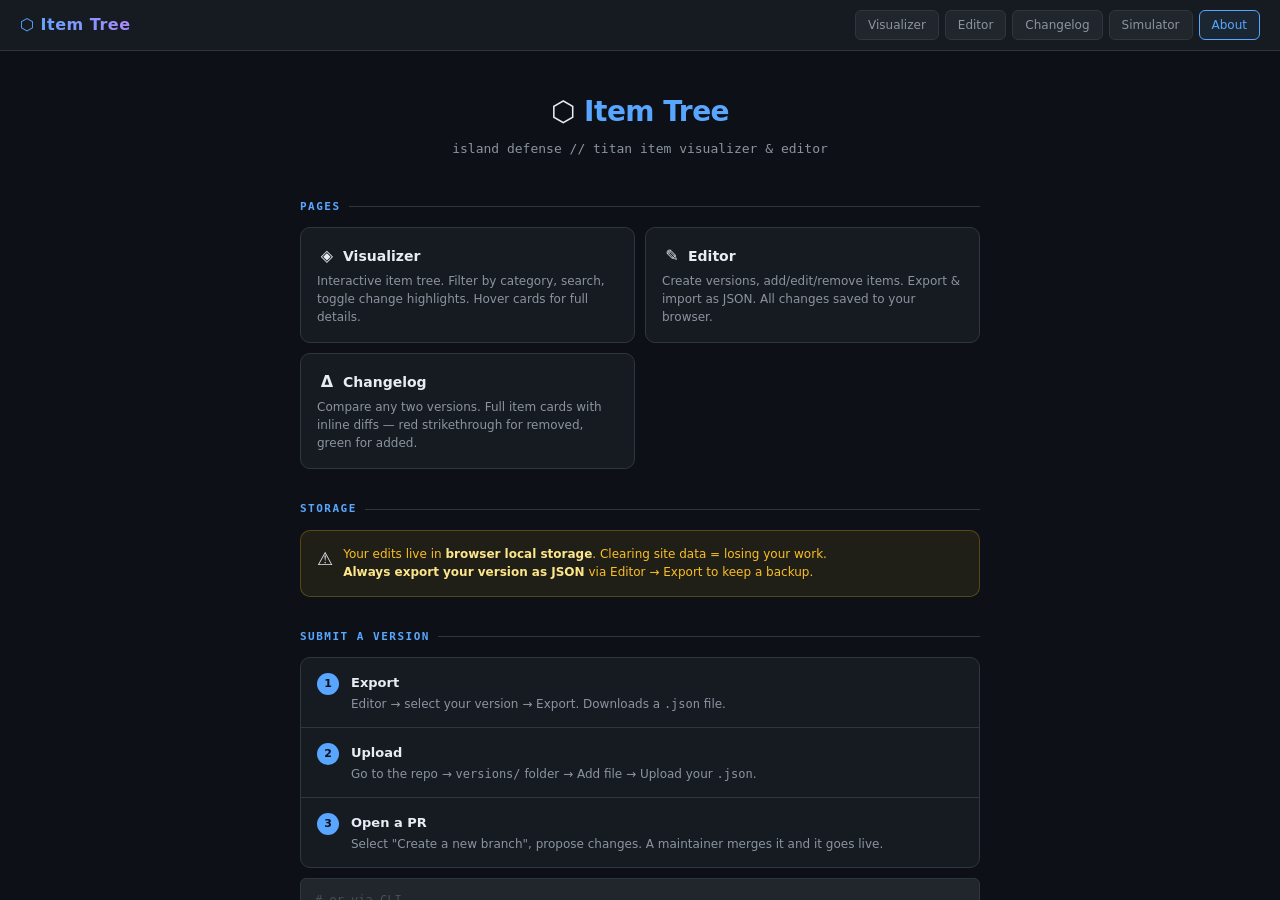
<file: about.html>
<!DOCTYPE html>
<html lang="en">
<head>
  <meta charset="UTF-8">
  <meta name="viewport" content="width=device-width, initial-scale=1.0">
  <title>Item Tree — About</title>
  <link rel="stylesheet" href="css/styles.css">
  <style>
    .about-wrap {
      flex: 1;
      overflow-y: auto;
      padding: 40px 20px 60px;
      display: flex;
      justify-content: center;
    }
    .about {
      max-width: 680px;
      width: 100%;
    }
    .about-hero {
      text-align: center;
      margin-bottom: 40px;
    }
    .about-hero h1 {
      font-size: 28px;
      font-weight: 800;
      letter-spacing: -0.5px;
      margin-bottom: 6px;
    }
    .about-hero h1 span { color: var(--accent); }
    .about-hero p {
      color: var(--text-muted);
      font-size: 13px;
      font-family: 'Consolas', 'SF Mono', monospace;
    }

    .about-section {
      margin-bottom: 32px;
    }
    .about-section-title {
      font-size: 11px;
      font-weight: 700;
      text-transform: uppercase;
      letter-spacing: 1.5px;
      color: var(--accent);
      margin-bottom: 12px;
      font-family: 'Consolas', 'SF Mono', monospace;
      display: flex;
      align-items: center;
      gap: 8px;
    }
    .about-section-title::after {
      content: '';
      flex: 1;
      height: 1px;
      background: var(--border);
    }

    .about-grid {
      display: grid;
      grid-template-columns: 1fr 1fr;
      gap: 10px;
    }
    @media (max-width: 560px) { .about-grid { grid-template-columns: 1fr; } }

    .about-card {
      background: var(--surface);
      border: 1px solid var(--border);
      border-radius: var(--radius);
      padding: 16px;
      transition: border-color 0.15s;
    }
    .about-card:hover { border-color: var(--accent); }
    .about-card-title {
      font-size: 14px;
      font-weight: 700;
      margin-bottom: 4px;
      display: flex;
      align-items: center;
      gap: 6px;
    }
    .about-card-title .icon {
      font-size: 16px;
      width: 20px;
      text-align: center;
    }
    .about-card p {
      color: var(--text-muted);
      font-size: 12px;
      line-height: 1.5;
    }

    .about-card-wide {
      grid-column: 1 / -1;
    }

    .about-warn {
      background: rgba(251, 191, 36, 0.08);
      border: 1px solid rgba(251, 191, 36, 0.25);
      border-radius: var(--radius);
      padding: 14px 16px;
      display: flex;
      gap: 10px;
      align-items: flex-start;
    }
    .about-warn .icon { font-size: 18px; flex-shrink: 0; }
    .about-warn p { font-size: 12px; color: #fbbf24; line-height: 1.55; }
    .about-warn b { color: #fde68a; }

    .about-steps {
      background: var(--surface);
      border: 1px solid var(--border);
      border-radius: var(--radius);
      overflow: hidden;
    }
    .about-step {
      padding: 14px 16px;
      display: flex;
      gap: 12px;
      align-items: flex-start;
      border-bottom: 1px solid var(--border);
    }
    .about-step:last-child { border-bottom: none; }
    .step-num {
      background: var(--accent);
      color: #0d1117;
      font-size: 11px;
      font-weight: 800;
      width: 22px;
      height: 22px;
      border-radius: 50%;
      display: flex;
      align-items: center;
      justify-content: center;
      flex-shrink: 0;
      margin-top: 1px;
    }
    .step-body { flex: 1; }
    .step-body b { font-size: 13px; }
    .step-body p { color: var(--text-muted); font-size: 12px; margin-top: 2px; }

    .about-code {
      background: var(--surface2);
      border: 1px solid var(--border);
      border-radius: var(--radius-sm);
      padding: 12px 14px;
      font-family: 'Consolas', 'SF Mono', monospace;
      font-size: 12px;
      color: var(--text-muted);
      margin-top: 10px;
      overflow-x: auto;
      white-space: pre;
      line-height: 1.6;
    }
    .about-code .cmd { color: var(--accent); }
    .about-code .cmt { color: #484f58; }

    .about-footer {
      text-align: center;
      color: var(--text-muted);
      font-size: 11px;
      font-family: 'Consolas', 'SF Mono', monospace;
      margin-top: 40px;
      padding-top: 20px;
      border-top: 1px solid var(--border);
    }
    .about-footer a { color: var(--accent); text-decoration: none; }
    .about-footer a:hover { text-decoration: underline; }
  </style>
</head>
<body>
<div class="app">

  <header class="topbar">
    <span class="topbar-title">⬡ Item Tree</span>
    <div class="topbar-spacer"></div>
    <nav class="topbar-nav">
      <a class="nav-btn" href="index.html">Visualizer</a>
      <a class="nav-btn" href="editor.html">Editor</a>
      <a class="nav-btn" href="changelog.html">Changelog</a>
      <a class="nav-btn" href="simulator.html">Simulator</a>
      <a class="nav-btn active" href="about.html">About</a>
    </nav>
  </header>

  <div class="about-wrap">
    <div class="about">

      <div class="about-hero">
        <h1>⬡ <span>Item Tree</span></h1>
        <p>island defense // titan item visualizer & editor</p>
      </div>

      <!-- PAGES -->
      <div class="about-section">
        <div class="about-section-title">Pages</div>
        <div class="about-grid">
          <a href="index.html" class="about-card" style="text-decoration:none;color:inherit">
            <div class="about-card-title"><span class="icon">◈</span> Visualizer</div>
            <p>Interactive item tree. Filter by category, search, toggle change highlights. Hover cards for full details.</p>
          </a>
          <a href="editor.html" class="about-card" style="text-decoration:none;color:inherit">
            <div class="about-card-title"><span class="icon">✎</span> Editor</div>
            <p>Create versions, add/edit/remove items. Export & import as JSON. All changes saved to your browser.</p>
          </a>
          <a href="changelog.html" class="about-card" style="text-decoration:none;color:inherit">
            <div class="about-card-title"><span class="icon">Δ</span> Changelog</div>
            <p>Compare any two versions. Full item cards with inline diffs — red strikethrough for removed, green for added.</p>
          </a>
        </div>
      </div>

      <!-- WARNING -->
      <div class="about-section">
        <div class="about-section-title">Storage</div>
        <div class="about-warn">
          <span class="icon">⚠</span>
          <p>Your edits live in <b>browser local storage</b>. Clearing site data = losing your work.<br>
          <b>Always export your version as JSON</b> via Editor → Export to keep a backup.</p>
        </div>
      </div>

      <!-- SUBMIT -->
      <div class="about-section">
        <div class="about-section-title">Submit a version</div>
        <div class="about-steps">
          <div class="about-step">
            <span class="step-num">1</span>
            <div class="step-body">
              <b>Export</b>
              <p>Editor → select your version → Export. Downloads a <code>.json</code> file.</p>
            </div>
          </div>
          <div class="about-step">
            <span class="step-num">2</span>
            <div class="step-body">
              <b>Upload</b>
              <p>Go to the repo → <code>versions/</code> folder → Add file → Upload your <code>.json</code>.</p>
            </div>
          </div>
          <div class="about-step">
            <span class="step-num">3</span>
            <div class="step-body">
              <b>Open a PR</b>
              <p>Select "Create a new branch", propose changes. A maintainer merges it and it goes live.</p>
            </div>
          </div>
        </div>
        <div class="about-code"><span class="cmt"># or via CLI</span>
<span class="cmd">git clone</span> https://github.com/islandape95/id-titan-items.git
<span class="cmd">cp</span> my-export.json versions/
<span class="cmd">git add</span> versions/my-export.json
<span class="cmd">git commit</span> -m "Add version: my-version-name"
<span class="cmd">git push</span> origin my-branch
<span class="cmt"># then open a Pull Request on GitHub</span></div>
      </div>

      <!-- VERSIONS -->
      <div class="about-section">
        <div class="about-section-title">How versions work</div>
        <div class="about-grid">
          <div class="about-card">
            <div class="about-card-title"><span class="icon">◆</span> Base (4.4.3)</div>
            <p>Read-only snapshot of the current live patch. Source of truth. Cannot be edited.</p>
          </div>
          <div class="about-card">
            <div class="about-card-title"><span class="icon">◇</span> User versions</div>
            <p>Fork from Base or another version. Full edit access. Stored in your browser until exported.</p>
          </div>
        </div>
      </div>

      <div class="about-footer">
        Created by <b>yokola95</b><br><br>
        <a href="https://github.com/islandape95/id-titan-items">github.com/islandape95/id-titan-items</a>
      </div>

    </div>
  </div>

</div>
</body>
</html>
</file>
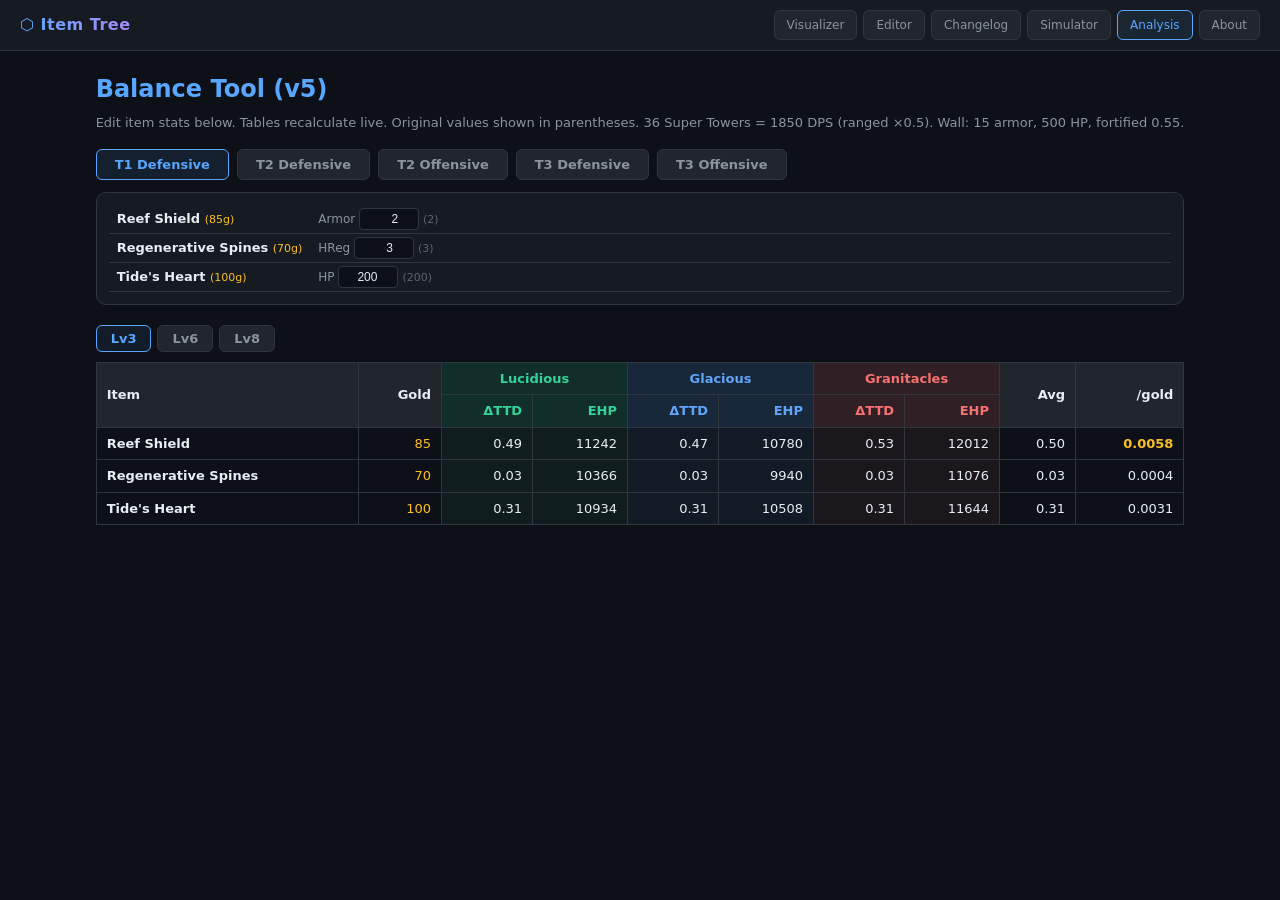
<file: analysis.html>
<!DOCTYPE html>
<html lang="en">
<head>
<meta charset="UTF-8">
<meta name="viewport" content="width=device-width,initial-scale=1.0">
<title>Balance Tool — Decent V5</title>
<link rel="stylesheet" href="css/styles.css">
<style>
/* Override base .app layout — this page uses normal document flow */
.app { height: auto !important; overflow: visible !important; }
html, body { overflow: auto !important; height: auto !important; }

/* Main content wrapper */
.aw {
  padding: 20px 28px 60px;
  max-width: 1600px;
  margin: 0 auto;
}
.aw h1 { font-size: 24px; color: var(--accent); margin: 0 0 6px; }
.aw .sub { font-size: 13px; color: var(--text-muted); margin: 0 0 16px; }

/* ─── Category tabs ─── */
.cat-tabs { display: flex; gap: 8px; margin: 16px 0 12px; flex-wrap: wrap; }
.cat-tabs button {
  padding: 7px 18px; border-radius: var(--radius-sm); border: 1px solid var(--border);
  background: var(--surface2); color: var(--text-muted); cursor: pointer;
  font-size: 13px; font-weight: 600; font-family: inherit;
}
.cat-tabs button:hover { border-color: var(--accent); color: var(--text); }
.cat-tabs button.active { border-color: var(--accent); color: var(--accent); background: rgba(88,166,255,.1); }

/* ─── Item editor panel (horizontal scroll) ─── */
#itemEditor {
  margin-bottom: 20px;
}
.item-strip {
  border: 1px solid var(--border);
  border-radius: var(--radius);
  background: var(--surface);
  padding: 12px;
  margin-bottom: 20px;
}
.item-strip table {
  width: 100%;
  border-collapse: collapse;
  font-size: 13px;
}
.item-strip table td {
  padding: 3px 8px;
  border-bottom: 1px solid var(--border);
  vertical-align: middle;
}
.item-strip table td:first-child {
  font-weight: 700;
  color: var(--text);
  width: 200px;
  white-space: nowrap;
}
.item-strip table input {
  width: 60px;
  background: var(--bg);
  border: 1px solid var(--border);
  color: var(--text);
  padding: 3px 5px;
  border-radius: 4px;
  font-size: 12px;
  text-align: right;
}
.item-strip table input:focus { border-color: var(--accent); outline: none; }
.item-strip table input.changed { border-color: #fbbf24; background: rgba(251,191,36,.08); }
.item-strip .orig { color: var(--text-muted); font-size: 11px; opacity: 0.6; margin-left: 4px; }

/* ─── Sub-rows for active/buff details ─── */
.res-tbl tr.sub-row td { font-size: 12px; color: var(--text-muted); border-top: none; padding-top: 2px; }
.res-tbl tr.sub-row td:first-child { padding-left: 22px; font-weight: 400; }
.res-tbl tr.sub-row:hover td { background: rgba(88,166,255,.03); }

/* ─── Level tabs ─── */
.lv-tabs { display: flex; gap: 6px; margin: 12px 0 8px; }
.lv-tabs button {
  padding: 5px 14px; border-radius: var(--radius-sm); border: 1px solid var(--border);
  background: var(--surface2); color: var(--text-muted); cursor: pointer;
  font-size: 13px; font-weight: 600; font-family: inherit;
}
.lv-tabs button:hover { border-color: var(--accent); color: var(--text); }
.lv-tabs button.active { border-color: var(--accent); color: var(--accent); background: rgba(88,166,255,.08); }
.lv-panel { display: none; }
.lv-panel.active { display: block; }

/* ─── Results table ─── */
.res-wrap { overflow-x: auto; margin: 10px 0 20px; }
.res-tbl { border-collapse: collapse; font-size: 13px; width: 100%; }
.res-tbl th, .res-tbl td {
  padding: 6px 10px; border: 1px solid var(--border); text-align: right; white-space: nowrap;
}
.res-tbl th {
  background: var(--surface2); font-size: 13px; font-weight: 600; cursor: help;
}
.res-tbl td:first-child { text-align: left; font-weight: 600; color: var(--text); }
.res-tbl tr:hover td { background: rgba(88,166,255,.05); }
.res-tbl .best-cell { color: #fbbf24; font-weight: 700; }
.res-tbl .dim { color: var(--text-muted); opacity: 0.5; }
.res-tbl .gold { color: #fbbf24; }

/* Titan column colors */
.res-tbl .col-luci { background: rgba(52,211,153,.06); }
.res-tbl .col-glac { background: rgba(96,165,250,.06); }
.res-tbl .col-gran { background: rgba(248,113,113,.06); }
.res-tbl th.col-luci { background: rgba(52,211,153,.15); color: #34d399; }
.res-tbl th.col-glac { background: rgba(96,165,250,.15); color: #60a5fa; }
.res-tbl th.col-gran { background: rgba(248,113,113,.15); color: #f87171; }
</style>
</head>
<body>
<div class="app">
<header class="topbar">
  <span class="topbar-title">⬡ Item Tree</span>
  <div class="topbar-spacer"></div>
  <nav class="topbar-nav">
    <a class="nav-btn" href="index.html">Visualizer</a>
    <a class="nav-btn" href="editor.html">Editor</a>
    <a class="nav-btn" href="changelog.html">Changelog</a>
    <a class="nav-btn" href="simulator.html">Simulator</a>
    <a class="nav-btn active" href="analysis.html">Analysis</a>
    <a class="nav-btn" href="about.html">About</a>
  </nav>
</header>

<div class="aw">
  <h1>Balance Tool (v5)</h1>
  <p class="sub">Edit item stats below. Tables recalculate live. Original values shown in parentheses. 36 Super Towers = 1850 DPS (ranged &times;0.5). Wall: 15 armor, 500 HP, fortified 0.55.</p>

  <div class="cat-tabs" id="catTabs">
    <button class="active" onclick="showCat('t1d')">T1 Defensive</button>
    <button onclick="showCat('t2d')">T2 Defensive</button>
    <button onclick="showCat('t2o')">T2 Offensive</button>
    <button onclick="showCat('t3d')">T3 Defensive</button>
    <button onclick="showCat('t3o')">T3 Offensive</button>
  </div>

  <!-- Two separate DOM sections: cards never re-render on field change -->
  <div id="itemEditor"></div>
  <div id="resultTables"></div>
</div>
</div>

<script src="js/items-data.js"></script>
<script src="js/decent-v5-data.js"></script>
<script>
"use strict";

// ══════════════════════════════════════════════
//  Titan Constants
// ══════════════════════════════════════════════

const TITANS = {
  Luci: {name:'Lucidious', BAT:0.810, bs:18, sp:7.5, ba:1, ap:2.0, bi:16, ip:6.0, bh:2000, bm:450, br:8.0, color:'luci'},
  Glac: {name:'Glacious',  BAT:0.961, bs:18, sp:7.0, ba:1, ap:2.0, bi:17, ip:9.0, bh:1900, bm:450, br:7.0, color:'glac'},
  Gran: {name:'Granitacles',BAT:1.150, bs:20, sp:9.0, ba:1, ap:2.0, bi:15, ip:6.0, bh:2000, bm:450, br:8.0, color:'gran'},
};
const TW = 1850, HF = 0.5, WA = 15, WH = 500, FT = 0.55;
const LVS = [3, 6, 8];
const TKS = ['Luci', 'Glac', 'Gran'];

// ══════════════════════════════════════════════
//  Precomputed stats
// ══════════════════════════════════════════════

function ca(lv) { let a = 6; for (let l = 3; l <= lv; l++) a += l % 2 === 1 ? 1 : 2; return a; }
function am(a) { return 1 / (1 + 0.06 * a); }
function st(tk, lv) {
  const t = TITANS[tk], g = lv - 1, s = t.bs + t.sp * g, a = t.ba + t.ap * g, i = t.bi + t.ip * g;
  return {
    hp: t.bh + s * 50, mana: t.bm + i * 20, armor: ca(lv), hpr: t.br + s * 0.1,
    aps: (1 + 0.008 * a) / t.BAT, bd: 130 + (lv - 2) * 10, bas: 0.008 * a, BAT: t.BAT, str: s
  };
}
const S = {};
TKS.forEach(tk => { S[tk] = {}; LVS.forEach(lv => { S[tk][lv] = st(tk, lv); }); });

// ══════════════════════════════════════════════
//  Core formulas
// ══════════════════════════════════════════════

function edps(arm, tfa, tfp) { return TW * HF * am(arm) * (1 - (tfa || 0) / 100) * (1 - (tfp || 0) / 100); }
function ttd(hp, ed, reg) { const n = ed - reg; return n > 0 ? hp / n : Infinity; }
function ehpCalc(hp, arm, tfa, tfp) { const m = HF * am(arm) * (1 - (tfa || 0) / 100) * (1 - (tfp || 0) / 100); return m > 0 ? hp / m : Infinity; }
function bwall(tk, lv) { const s = S[tk][lv]; return s.bd * FT * am(WA) * s.aps; }
function fmt(v, d) { if (!isFinite(v)) return '\u221e'; return d !== undefined ? v.toFixed(d) : Math.round(v * 10) / 10 + ''; }

// ══════════════════════════════════════════════
//  V5 Items (inline JSON)
// ══════════════════════════════════════════════

const V5_ITEMS = [{"id": "beast-scroll", "name": "Beast Scroll", "tier": "consumable", "cost": 30, "category": "offensive", "stats": [], "use": "Increases attack damage of allied units within range 500 by 10% for 10 seconds.", "active": null, "passives": [], "requires": [], "totalCost": 30}, {"id": "potion-of-recovery", "name": "Potion of Recovery", "tier": "consumable", "cost": 25, "category": "defensive", "stats": [], "use": "Replenishes 1000 hit points and 750 mana over 7.5 seconds. Only works out of combat.", "active": null, "passives": [], "requires": [], "totalCost": 25}, {"id": "wand-of-wind", "name": "Wand of the Wind", "tier": "consumable", "cost": 50, "category": "utility", "stats": [], "use": "Cyclone a non-allied unit within range 500 for 5 seconds. For the duration, unit cannot be interacted with.", "active": null, "passives": [], "requires": [], "totalCost": 50}, {"id": "watcher-eye", "name": "Watcher Eye", "tier": "consumable", "cost": 30, "category": "utility", "stats": [], "use": "Mark a non-allied target within range 800. You have vision of the marked target. Can be dispelled.", "active": null, "passives": [], "requires": [], "totalCost": 30}, {"id": "floating-eye", "name": "Floating Eye", "tier": "consumable", "cost": 15, "category": "utility", "stats": [], "use": "Spawn a fragile invisible flying entity that provides vision for 240 seconds. The entity can move, but is very slow.", "active": null, "passives": [], "requires": [{"id": "watcher-eye", "count": 2}], "totalCost": 75, "comment": null}, {"id": "healing-ward", "name": "Healing Ward", "tier": "consumable", "cost": 35, "category": "defensive", "stats": [], "use": "Drop a healing ward up to range 500, healing all allied units within same range for next 30 seconds.", "active": null, "passives": [], "requires": [], "totalCost": 35}, {"id": "wand-of-neutralization", "name": "Wand of Neutralization", "tier": "consumable", "cost": 100, "category": "utility", "stats": [], "use": "Sends out a chain of dispelling magic that neutralizes the target unit and up to 5 additional nearby targets, killing summoned units. Bounces focus on units on the same side as the primary target.", "active": null, "passives": [], "requires": [], "totalCost": 100}, {"id": "staff-of-teleportation", "name": "Staff of Teleportation", "tier": "consumable", "cost": 50, "category": "utility", "stats": [], "use": "Teleports you to the allied target structure after 3 seconds of channeling.", "active": null, "passives": [], "requires": [], "totalCost": 50}, {"id": "manual-of-health", "name": "Manual of Health", "tier": "consumable", "cost": 150, "category": "defensive", "stats": ["+100 Hit Points"], "use": null, "active": null, "passives": [], "requires": [], "totalCost": 150}, {"id": "manual-of-power", "name": "Manual of Power", "tier": "consumable", "cost": 200, "category": "offensive", "stats": ["+15 Damage"], "use": null, "active": null, "passives": [], "requires": [], "totalCost": 200}, {"id": "manual-of-retraining", "name": "Manual of Retraining", "tier": "consumable", "cost": 50, "category": "utility", "stats": [], "use": "Unlearns all hero abilities and returns the skill points.", "active": null, "passives": [], "requires": [], "totalCost": 50}, {"id": "pearl-of-vision", "name": "Pearl of Vision", "tier": "t1", "cost": 90, "category": "utility", "stats": [], "active": {"name": "Reveal", "cooldown": "25s", "description": "Reveal a circular area on the map with radius 2250, granting true sight for 8 seconds."}, "passives": [], "requires": [], "totalCost": 90, "use": null, "comment": "Added true sight but reduced duration"}, {"id": "chimera-pendant", "name": "Chimera Pendant", "tier": "t1", "cost": 50, "category": "utility", "stats": [], "active": {"name": "Summon Chimera Scout", "cooldown": null, "description": "Summon a chimera scout. Lasts 40 seconds."}, "passives": [], "requires": [], "totalCost": 50, "comment": "Item without an identity and breaks the \"rules\" of items. Only use case is grabbing \"stolen items\" in seeds and should be kept simply for that.", "use": null}, {"id": "webbed-feet", "name": "Webbed Feet", "tier": "t1", "cost": 100, "category": "utility", "stats": ["+60 Movement Speed"], "active": null, "passives": [], "requires": [], "totalCost": 100}, {"id": "shadow-shard", "name": "Shadow Shard", "tier": "t1", "cost": 85, "category": "utility", "stats": [], "active": {"name": "Invisibility", "cooldown": "25s", "description": "Invisibility for 3 seconds. For the duration, move through units and damage is reduced by 50% for slightly longer."}, "passives": [], "requires": [], "totalCost": 85}, {"id": "reef-shield", "name": "Reef Shield", "tier": "t1", "cost": 85, "category": "defensive", "stats": ["+2 Armor"], "active": null, "passives": [], "requires": [], "totalCost": 85}, {"id": "regenerative-spines", "name": "Regenerative Spines", "tier": "t1", "cost": 70, "category": "defensive", "stats": ["+3 HP Regeneration"], "active": null, "passives": [], "requires": [], "totalCost": 70}, {"id": "tides-heart", "name": "Tide's Heart", "tier": "t1", "cost": 100, "category": "defensive", "stats": ["+200 Hit Points"], "active": null, "passives": [], "requires": [], "totalCost": 100, "use": null, "comment": null}, {"id": "magic-coral", "name": "Magic Coral", "tier": "t1", "cost": 100, "category": "utility", "stats": ["+200 Mana Points"], "active": null, "passives": [], "requires": [], "totalCost": 100, "use": null, "comment": "Removing mana regen to make tier 2 feel more unique (and easier to follow item rules). Buffing mana to make up for it."}, {"id": "surge-trident", "name": "Surge Trident", "tier": "t1", "cost": 85, "category": "offensive", "stats": ["+10 Attack Damage"], "active": null, "passives": [], "requires": [], "totalCost": 85}, {"id": "rune-fragment", "name": "Rune Fragment", "tier": "t1", "cost": 70, "category": "offensive", "stats": [], "active": null, "passives": [{"name": "Runic Mark", "description": "Basic attacks apply a runic mark on the target for 2.5 seconds, causing them to deal 10 bonus magic damage on-hit consuming the mark."}], "requires": [], "totalCost": 70}, {"id": "gem-of-haste", "name": "Gem of Haste", "tier": "t1", "cost": 85, "category": "offensive", "stats": ["+10% Attack Speed"], "active": null, "passives": [], "requires": [], "totalCost": 85}, {"id": "reef-armor", "name": "Reef Armor", "tier": "t2", "cost": 65, "category": "defensive", "stats": ["+4 Armor", "+200 Hit Points"], "active": null, "passives": [{"name": "Tidal Fortitude", "description": "+1 armor\nReduce incoming damage by 1%."}], "requires": [{"id": "reef-shield", "count": 2}, {"id": "tides-heart", "count": 1}], "totalCost": 335, "use": null, "comment": null}, {"id": "super-regenerative-spines", "name": "Super Regenerative Spines", "tier": "t2", "cost": 40, "category": "defensive", "stats": ["+12 HP Regeneration/s"], "active": null, "passives": [{"name": "Crisis Regen", "description": "When below 50% health, regeneration granted by this item is doubled."}], "requires": [{"id": "regenerative-spines", "count": 3}], "totalCost": 250, "use": null, "comment": null}, {"id": "heart-of-the-sea", "name": "Heart of the Sea", "tier": "t2", "cost": 70, "category": "both", "stats": ["+250 Mana Points", "+4 Mana Regen/s", "+250 Hit Points", "+4 HP Regen/s"], "active": null, "passives": [{"name": "Tidal Aura", "description": "Allied units within range 800 regenerate 5 mana and 5 hit points per second."}], "requires": [{"id": "magic-coral", "count": 1}, {"id": "regenerative-spines", "count": 1}, {"id": "tides-heart", "count": 1}], "totalCost": 340}, {"id": "stormrider-cloak", "name": "Stormrider Cloak", "tier": "t2", "cost": 75, "category": "utility", "stats": ["+10% Attack Speed", "+60 Movement Speed"], "active": {"name": "Shadow Walk", "cooldown": "120s", "description": "Turn the holder invisible and grant 20% movement speed for (15 + hero level) seconds over 0.5 seconds. For the duration the holder can move through units."}, "passives": [{"name": "Nightsight", "description": "The holder's vision is not reduced during night time."}], "requires": [{"id": "gem-of-haste", "count": 1}, {"id": "shadow-shard", "count": 1}, {"id": "webbed-feet", "count": 1}], "totalCost": 345, "use": null, "comment": null}, {"id": "casque-of-valor", "name": "Casque of Valor", "tier": "t2", "cost": 80, "category": "defensive", "stats": ["+200 Hit Points", "+2 Armor"], "active": {"name": "Bond", "cooldown": "60", "description": "Select an allied unit. For the next 7.5 seconds, 15% of the damage both units take is shared as pure damage, and both gain 2 bonus armor."}, "passives": [], "requires": [{"id": "reef-shield", "count": 1}, {"id": "regenerative-spines", "count": 1}, {"id": "tides-heart", "count": 1}], "totalCost": 335, "use": null, "comment": null}, {"id": "caster-scroll", "name": "Caster Scroll", "tier": "t2", "cost": 50, "category": "both", "stats": ["400 Mana Points", "6 Mana Regeneration / second"], "active": null, "passives": [{"name": "Swift Casting", "description": "All spells receive 10% Cooldown Reduction"}], "requires": [{"id": "magic-coral", "count": 1}, {"id": "magic-coral", "count": 1}], "totalCost": 250, "comment": "Removing Chimaera Pendant for build path and replacing it with another HP component.", "use": null}, {"id": "enchantress-fluid", "name": "Enchantress' Fluid", "tier": "t2", "cost": 150, "category": "utility", "stats": ["400 Hit Points"], "active": {"name": "Abysmal Drink", "cooldown": "60s", "description": "Replenishes 300 hit points over 2.5 seconds."}, "passives": [], "requires": [{"id": "potion-of-recovery", "count": 1}, {"id": "tides-heart", "count": 2}], "totalCost": 375, "use": null, "comment": null}, {"id": "ethereal-mirror", "name": "Ethereal Mirror", "tier": "t2", "cost": 215, "category": "utility", "stats": ["+300 Mana Points"], "active": {"name": "Ethernity", "cooldown": "90s", "description": "Turns units and structures within the target area ethereal for 5 seconds. Structures briefly lose collision after cast, but this ends if attacked. Nearby towers increase the delay. While ethereal, units take 15% increased magic damage."}, "passives": [{"name": "Nightsight", "description": "The holder's vision is not reduced during night time."}], "requires": [{"id": "shadow-shard", "count": 1}, {"id": "magic-coral", "count": 1}], "totalCost": 400, "use": null, "comment": "Removed from build paths: considered like Tidal Guardian's Grace"}, {"id": "blasting-wand", "name": "Blasting Wand", "tier": "t2", "cost": 120, "category": "offensive", "stats": ["+250 Mana Points"], "active": {"name": "Energy Blast", "cooldown": "120s", "description": "Sends lightning to a non-allied unit within range 650, dealing 195 magic damage to the target and nearby units within range 250. Titan hunters take additional damage equal to 15% of their max health. Builder units take 50% reduced damage. Killing a target refunds 40% of the cooldown."}, "passives": [], "requires": [{"id": "magic-coral", "count": 1}, {"id": "rune-fragment", "count": 1}], "totalCost": 290}, {"id": "magic-armor", "name": "Magic Armor", "tier": "t2", "cost": 100, "category": "defensive", "stats": ["200 Mana Points"], "active": null, "passives": [{"name": "Healing Amplification", "description": "Upon casting a healing spell, you get healed for an additional 15%."}, {"name": "Magic Resist", "description": "+15% Magic Damage Reduction"}], "requires": [{"id": "magic-coral", "count": 1}, {"id": "reef-shield", "count": 1}], "totalCost": 285, "use": null, "comment": null}, {"id": "pearl-of-grand-vision", "name": "Pearl of Grand Vision", "tier": "t2", "cost": 95, "category": "utility", "stats": [], "active": {"name": "Grand Reveal", "cooldown": "25s", "description": "Reveal a circular area on the map with radius 3000, granting true sight for 12.5 seconds."}, "passives": [], "requires": [{"id": "pearl-of-vision", "count": 1}], "totalCost": 185}, {"id": "tidal-guardians-grace", "name": "Tidal Guardian's Grace", "tier": "t2", "cost": 215, "category": "utility", "stats": [], "active": null, "passives": [{"name": "Shallow Spawns", "description": "Killing critters spawns shallow spawns for 45 seconds. These fragile mobile units can be used for scouting. You may control up to 1 at a time."}], "requires": [], "totalCost": 215, "comment": "Should be considered a pure utility item pre first mini kill and therefore should be easier to invest into and sell later. Also removing Chimaera Pendant from build path."}, {"id": "voodoo-doll", "name": "Voodoo Doll", "tier": "t2", "cost": 75, "category": "offensive", "stats": ["+15 Attack Damage"], "active": {"name": "Voodoo Ward", "cooldown": "30s", "description": "Create a fragile voodoo ward at the target point within range 1000, lasting 150 seconds."}, "passives": [{"name": "Voodoo Decay", "description": "Voodoo ward reduces enemy armor by 3 within 300 range."}], "requires": [{"id": "surge-trident", "count": 1}, {"id": "healing-ward", "count": 2}], "totalCost": 230, "use": null, "comment": null}, {"id": "gauntlets-of-embers", "name": "Gauntlets of Embers", "tier": "t2", "cost": 130, "category": "offensive", "stats": [], "active": null, "passives": [{"name": "Structure Burn", "description": "Attacks burn enemy structures for 10 seconds, dealing 5% maximum hit point of the structure per second."}], "requires": [{"id": "rune-fragment", "count": 1}], "totalCost": 200, "comment": "Should have a simple identity as the wall farmer. Reducing gold costs makes the item easier to access and replace later if the Titan wishes.", "use": null}, {"id": "runic-axe", "name": "Runic Axe", "tier": "t2", "cost": 160, "category": "offensive", "stats": [], "active": null, "passives": [{"name": "Runic Mark", "description": "Basic attacks apply a runic mark for 2.5 seconds. Attacking a marked target consumes the mark and deals 35 magic damage"}], "requires": [{"id": "watcher-eye", "count": 1}, {"id": "rune-fragment", "count": 1}], "totalCost": 260, "use": null, "comment": null}, {"id": "titanic-tridents", "name": "Titanic Tridents", "tier": "t2", "cost": 100, "category": "offensive", "stats": ["+35 Attack Damage"], "active": null, "passives": [{"name": "Structure Crusher", "description": "Basic attacks on structures deal 10 + 2\u00d7Level bonus pure damage on hit, up to a maximum of 30 bonus damage."}], "requires": [{"id": "surge-trident", "count": 3}], "totalCost": 355}, {"id": "warbanner", "name": "Warbanner", "tier": "t2", "cost": 100, "category": "offensive", "stats": ["+20 Attack Damage", "+10% Attack Speed"], "active": {"name": "War Shout", "cooldown": "30", "description": "Gain 25% bonus attack damage for 8 seconds"}, "passives": [], "requires": [{"id": "beast-scroll", "count": 1}, {"id": "gem-of-haste", "count": 1}, {"id": "surge-trident", "count": 1}], "totalCost": 300, "use": null, "comment": null}, {"id": "eternal-wards", "name": "Eternal Wards", "tier": "t2", "cost": 80, "category": "defensive", "stats": ["+5 HP Regen/s"], "active": {"name": "Eternal Wards", "cooldown": "60s", "description": "Spawn a healing ward at the target location for 30 seconds. The ward recovers lost hit points to all friendly units within range 600."}, "passives": [], "requires": [{"id": "healing-ward", "count": 2}, {"id": "regenerative-spines", "count": 1}], "totalCost": 220}, {"id": "mystic-staff-of-gods", "name": "Mystic Staff of Gods", "tier": "t3", "cost": 70, "category": "both", "stats": ["+250 Hit Points", "+10 HP Regen/s", "+350 Mana Points", "+10 Mana Regen/s"], "active": {"name": "Farsight", "cooldown": "Passable (resets cd)", "description": "Reveals a circular area on the map within radius (3000 + 30% windsom), granting true sight for 12.5 seconds."}, "passives": [{"name": "True Sight", "description": "While Farsight is ready, the holder has true sight, seeing invisible units within range 1100."}], "requires": [{"id": "heart-of-the-sea", "count": 1}, {"id": "pearl-of-grand-vision", "count": 1}], "totalCost": 595, "use": null, "comment": null}, {"id": "tidal-scepter", "name": "Tidal Scepter", "tier": "t3", "cost": 250, "category": "offensive", "stats": ["+650 Mana Points", "+8 Mana Regen/s"], "active": {"name": "Energy Blast", "cooldown": "90s", "description": "Sends lightning to a non-allied unit within range 750, dealing 200 magic damage to the target and nearby enemies within range 250. Titan hunters take 15% max health bonus damage. \nBuilder units take 50% reduced damage."}, "passives": [{"name": "Nuke Master", "description": "Nuke deals 20% bonus damage."}, {"name": "Nuke Enjoyer", "description": "Nuke receives 20% Cooldown Reduction"}], "requires": [{"id": "blasting-wand", "count": 1}, {"id": "caster-scroll", "count": 1}], "totalCost": 790, "use": null, "comment": null}, {"id": "mace-of-mortality", "name": "Mace of Mortality", "tier": "t3", "cost": 145, "category": "both", "stats": ["+55 Attack Damage", "+400 Hit Points", "10% Attack Speed"], "active": {"name": "War Cry", "cooldown": "60", "description": "For 10 seconds, gain bonus attack damage equal to 5% of your maximum hit points. Allies within range 1000 gain 15% bonus damage. \nColossus damage is doubled during War Cry."}, "passives": [{"name": "Colossus", "description": "Basic attacks deal bonus physical damage equal to 2% of your maximum Hit Points."}, {"name": "Smash", "description": "Basic attacks heal you for 2% of your maximum Hit Points over 2 seconds."}], "requires": [{"id": "warbanner", "count": 1}, {"id": "titanic-tridents", "count": 1}, {"id": "tides-heart", "count": 2}], "totalCost": 1000, "use": null, "comment": "Not sure if the buff should refresh on AA (maybe the tick is gonna work instantly and it just ends up being on hit or it should not be refreshable)"}, {"id": "essence-of-pure-magic", "name": "Essence of Pure Magic", "tier": "t3", "cost": 195, "category": "both", "stats": ["+400 Mana Points", "+600 Hit Points"], "active": {"name": "Immortality", "cooldown": "90s", "description": "Regenerate 1500 mana and health over 2.5 seconds. For the duration, the user is invulnerable."}, "passives": [{"name": "Unstable Magic", "description": "Allied units within range 1000 regenerate 8 bonus mana and hit points per second."}], "requires": [{"id": "enchantress-fluid", "count": 1}, {"id": "heart-of-the-sea", "count": 1}], "totalCost": 910, "use": null, "comment": null}, {"id": "armor-of-tides", "name": "Armor of Tides", "tier": "t3", "cost": 200, "category": "defensive", "stats": ["+4 Armor", "+300 Hit Points", "+12 HP Regen/s"], "active": null, "passives": [{"name": "Tidal Fortitude", "description": "Gain +3 armor.\nPhysical Damage taken is reduced by 2%."}, {"name": "Crisis Regen", "description": "When below 50% health, regeneration granted by this item is doubled."}], "requires": [{"id": "reef-armor", "count": 1}, {"id": "super-regenerative-spines", "count": 1}], "totalCost": 785, "use": null, "comment": null}, {"id": "robe-of-spellcraft", "name": "Robe of Spellcraft", "tier": "t3", "cost": 200, "category": "both", "stats": ["+5 Armor", "+300 Hit Points", "+400 Mana Points"], "active": {"name": "Realm Shift", "cooldown": "90", "description": "Turn ethereal for up to 10 seconds, broken once you cast a spell. While ethereal, incoming healing is increased by 15%."}, "passives": [{"name": "Spell Armor", "description": "Spell Casts heal you for 10% max mana and ALL damage taken is reduced by 1% for 5 seconds. Stacks up to 3 times, renewing on each Spell Cast."}, {"name": "Magic Resist", "description": "+15% Magic Damage Reduction"}], "requires": [{"id": "reef-armor", "count": 1}, {"id": "magic-armor", "count": 1}, {"id": "magic-coral", "count": 1}], "totalCost": 920, "use": null, "comment": null}, {"id": "dawnkeeper", "name": "Dawnkeeper", "tier": "t3", "cost": 150, "category": "defensive", "stats": ["+5 Armor", "+500 Hit Points"], "active": {"name": "Call of Valor", "cooldown": "45s", "description": "Select a target allied unit within range 1000. For the next 10 seconds the two units share 25% of the damage they take as pure damage, and both gain 5 bonus armor.\nWhile bonded, both units regenerate 50 hit points per second."}, "passives": [], "requires": [{"id": "casque-of-valor", "count": 1}, {"id": "enchantress-fluid", "count": 1}], "totalCost": 860, "use": null, "comment": null}, {"id": "highseer-slippers", "name": "Highseer Slippers", "tier": "t3", "cost": 240, "category": "offensive", "stats": ["+400 Mana Points", "+10 Mana Regeneration / second"], "active": null, "passives": [{"name": "Spellblade", "description": "Spell Casts cleanse you of all negative effects for 2 seconds. Every 4th Spell Cast amplifies your next Basic Attack to apply and consume Runic Exposure dealing double the damage in an AoE arcane explosion."}, {"name": "Runic Exposure", "description": "Basic attacks apply a runic mark for 2.5 seconds. Attacking a marked target consumes the mark and deals 50 magic damage."}, {"name": "Swift Casting", "description": "All spells receive 10% Cooldown Reduction"}], "requires": [{"id": "runic-axe", "count": 1}, {"id": "caster-scroll", "count": 1}], "totalCost": 750, "use": null, "comment": "idk if i like this yet; too complicated?"}, {"id": "enchanted-druid-leaf", "name": "Enchanted Druid Leaf", "tier": "t3", "cost": 100, "category": "defensive", "stats": [], "active": {"name": "Enchanted Wards", "cooldown": "75s (passable, resets cd)", "description": "Place a healing ward without consuming this item. The ward lasts 30 seconds, healing all friendly units within range 600."}, "passives": [], "requires": [{"id": "eternal-wards", "count": 1}], "totalCost": 320}, {"id": "enchanted-magic-armor", "name": "Enchanted Magic Armor", "tier": "t3", "cost": 180, "category": "defensive", "stats": ["+400 Mana Points", "+12 Health Regeneration / second"], "active": null, "passives": [{"name": "Healing Amplification", "description": "Upon casting a healing spell, you get healed for an additional 30%."}, {"name": "Crisis Regen", "description": "When below 50% health, regeneration granted by this item is doubled."}, {"name": "Magic Resist", "description": "+30% Magic Damage Reduction"}], "requires": [{"id": "magic-armor", "count": 1}, {"id": "super-regenerative-spines", "count": 1}], "totalCost": 715, "comment": "moved magic resist to passive, i think its more fitting down here and can make it unstackable if needed", "use": null}, {"id": "foretellers-sickle", "name": "Foreteller's Sickle", "tier": "t3", "cost": 250, "category": "offensive", "stats": ["+200 Mana Points", "+25% Attack Speed"], "active": null, "passives": [{"name": "Runic Wrath", "description": "Attacks deal bonus magic damage equal to 3% max mana (Max 100 vs Units). Spell Casts grant an additional 5% max mana for 5 seconds."}], "requires": [{"id": "runic-axe", "count": 1}, {"id": "magic-coral", "count": 1}, {"id": "berserkers-gem", "count": 1}], "totalCost": 860, "use": null, "comment": "Runic Wrath to be simplified probably. \nMax value to units?"}, {"id": "helmet-of-the-damned", "name": "Helmet of the Damned", "tier": "t3", "cost": 200, "category": "offensive", "stats": ["+30 Attack Damage", "25% Attack Speed"], "active": {"name": "Voodoo Wards", "cooldown": "30s", "description": "Create a fragile voodoo ward at the target point within range 1000, lasting 200 seconds."}, "passives": [{"name": "Voodoo Decay", "description": "Voodoo Ward reduces enemy armor by 5 within 500 range."}, {"name": "Voodoo Magic", "description": "Voodoo Ward causes allied units to heal for 25% of the physical damage they deal within 500 range"}], "requires": [{"id": "voodoo-doll", "count": 1}, {"id": "berserkers-gem", "count": 1}, {"id": "surge-trident", "count": 1}], "totalCost": 765, "comment": null, "use": null}, {"id": "mistlords-cape", "name": "Mistlord's Cape", "tier": "t3", "cost": 150, "category": "both", "stats": ["+15% Attack Speed", "+12 HP Regen/s", "+60 Movement Speed"], "active": {"name": "Shadow Walk", "cooldown": "120", "description": "Turns the holder invisible and grants 20% bonus movement speed for (15 + hero level\u00d72) seconds over 0.5 seconds. For the duration the holder can move through units."}, "passives": [{"name": "Nightsight", "description": "The holder's vision is not reduced during night time."}, {"name": "Crisis Regen", "description": "When below 50% health, regeneration granted by this item is doubled."}], "requires": [{"id": "stormrider-cloak", "count": 1}, {"id": "super-regenerative-spines", "count": 1}], "totalCost": 745, "use": null, "comment": "Crisis Regen replacing the C4NC3R invis passive (it builds from super regen anyway).\nMAYBE FOG GEN??"}, {"id": "molten-blade", "name": "Molten Blade", "tier": "t3", "cost": 40, "category": "offensive", "stats": [], "active": null, "passives": [{"name": "Emberhearth", "description": "Attacks on structures reveal the immediate surroundings for 15 seconds."}, {"name": "Fiery Touch", "description": "Attacks burn enemy structures for 5 seconds, dealing 10% of the maximum hit point of the structure + 25 damage per second."}, {"name": "Spectral Fire", "description": "Killing an enemy causes a fiery explosion dealing 49 damage to nearby enemies and structures. Harvesters yield 2 gold upon dying."}], "requires": [{"id": "gauntlets-of-embers", "count": 1}, {"id": "runic-axe", "count": 1}], "totalCost": 500, "comment": "Removed attack speed and followed yokola95 ideas of %dmg. Way worse for sieging, way better for farming walls, way cheaper.", "use": null}, {"id": "poseidons-trident", "name": "Poseidon's Trident", "tier": "t3", "cost": 275, "category": "offensive", "stats": ["+55 Attack Damage", "+10% Attack Speed"], "active": {"name": "Unleashed Rage", "cooldown": "30", "description": "Gain 35% bonus attack damage for 10 seconds"}, "passives": [{"name": "Titan", "description": "Basic attacks on structures deal 10 + (5 \u00d7 hero level) bonus damage on hit."}], "requires": [{"id": "titanic-tridents", "count": 1}, {"id": "warbanner", "count": 1}], "totalCost": 930, "comment": "Move speed should not be on this item, weird build path + regaining its identity as a high burst option.", "use": null}, {"id": "spear-of-fervor", "name": "Spear of Fervor", "tier": "t3", "cost": 250, "category": "offensive", "stats": ["+50% Attack Speed"], "active": null, "passives": [{"name": "Fervor", "description": "Basic attacks grant bonus attack speed for 2.5 seconds, stacking up to 6 times for up to 20% bonus attack speed."}], "requires": [{"id": "berserkers-gem", "count": 2}], "totalCost": 750, "use": null, "comment": "Change to Berserker's Gem + Gem of Haste then make base AS lower but increase the stacking AS?"}, {"id": "ankh-of-superiority", "name": "Ankh of Superiority", "tier": "t3", "cost": 180, "category": "both", "stats": ["+20 Attack Damage", "+5 Vitality", "+5 Celerity", "+5 Windsom"], "active": {"name": "Consume Ankh", "cooldown": null, "description": "Consume the ankh, gaining the bonuses granted by this item."}, "passives": [{"name": "Reincarnation", "description": "Upon death, respawn with 2500 hit points, activating Superiority."}], "requires": [], "totalCost": 180, "use": null, "comment": "Make the sell value 90 g:)"}, {"id": "berserkers-gem", "name": "Berserker's Gem", "tier": "t2", "cost": 80, "category": "offensive", "stats": ["+25% Attack Speed"], "use": null, "active": null, "passives": [], "requires": [{"id": "gem-of-haste", "count": 2}], "comment": "Classic attack speed stat stick Tier 2 item that is usable for several builds.", "totalCost": 250}, {"id": "cyclone-staff", "name": "Cyclone Staff", "tier": "t2", "cost": 100, "category": "utility", "stats": [], "use": null, "active": {"name": "Cyclone", "cooldown": "30", "description": "Cyclone a non-allied unit within range 500 for 5 seconds. For the duration, unit cannot be interacted with."}, "passives": [], "requires": [{"id": "wand-of-wind", "count": 2}], "totalCost": 200, "comment": null}];
const V5 = {};
V5_ITEMS.forEach(it => V5[it.id] = it);

// ══════════════════════════════════════════════
//  parseItemFields — extract editable fields
// ══════════════════════════════════════════════

function extractNum(desc, rx) { const m = desc.match(rx); return m ? parseFloat(m[1]) : 0; }

function parseItemFields(item) {
  const f = [];
  const stats = item.stats || [];
  stats.forEach(s => {
    const m = s.match(/([\d.]+)/);
    if (!m) return;
    const v = parseFloat(m[1]), sl = s.toLowerCase();
    if (/attack speed/i.test(s)) f.push({key:'as',label:'AS%',val:v,orig:v});
    else if (/hit point|^\+?\d+\s*h/i.test(s) && !/regen/i.test(s)) f.push({key:'hp',label:'HP',val:v,orig:v});
    else if (/mana point/i.test(s) && !/regen/i.test(s)) f.push({key:'mana',label:'Mana',val:v,orig:v});
    else if (/mana.*regen|mana regeneration/i.test(s)) f.push({key:'mreg',label:'MReg',val:v,orig:v});
    else if (/hp regen|health regen|hp regeneration/i.test(s)) f.push({key:'reg',label:'HReg',val:v,orig:v});
    else if (/damage/i.test(s) && !/reduction|structure/i.test(s)) f.push({key:'ad',label:'AD',val:v,orig:v});
    else if (/armor/i.test(s)) f.push({key:'armor',label:'Armor',val:v,orig:v});
    else if (/vitality/i.test(s)) f.push({key:'vit',label:'VIT',val:v,orig:v});
  });
  // Parse passives
  (item.passives || []).forEach(p => {
    const d = p.description || '', n = p.name || '';
    if (/tidal fortitude/i.test(n)) {
      const arm = extractNum(d, /\+(\d+)\s*armor/i);
      if (arm) f.push({key:'tf_arm',label:'TF +arm',val:arm,orig:arm});
      const red = extractNum(d, /(\d+)%/i);
      if (red) {
        const isPhys = /physical/i.test(d);
        f.push({key:'tf_red',label:'TF red%',val:red,orig:red, note: isPhys ? 'phys' : 'all'});
      }
    }
    if (/crisis regen/i.test(n)) {
      f.push({key:'crisis',label:'Crisis',val:1,orig:1,readonly:true});
    }
    if (/runic mark|runic exposure/i.test(n)) {
      const v = extractNum(d, /(\d+)\s*(?:bonus\s+)?magic damage/i) || extractNum(d, /deals\s+(\d+)/i);
      if (v) f.push({key:'runic',label:'Runic dmg',val:v,orig:v});
    }
    if (/structure crush/i.test(n)) {
      const base = extractNum(d, /deal\s+(\d+)/i);
      const plv = extractNum(d, /(\d+)\s*\u00d7\s*Level/i) || extractNum(d, /(\d+).*level/i);
      const cap = extractNum(d, /maximum.*?(\d+)/i);
      if (base) f.push({key:'crush_b',label:'Crush base',val:base,orig:base});
      if (plv) f.push({key:'crush_plv',label:'Crush/lv',val:plv,orig:plv});
      if (cap) f.push({key:'crush_cap',label:'Crush cap',val:cap,orig:cap});
    }
    if (/titan$/i.test(n)) {
      const base = extractNum(d, /deal\s+(\d+)/i);
      const plv = extractNum(d, /(\d+)\s*\u00d7/i) || extractNum(d, /\((\d+)/i);
      if (base) f.push({key:'crush_b',label:'Titan base',val:base,orig:base});
      if (plv) f.push({key:'crush_plv',label:'Titan/lv',val:plv,orig:plv});
      f.push({key:'crush_cap',label:'Titan cap',val:999,orig:999});
    }
    if (/structure burn|fiery touch/i.test(n)) {
      const pct = extractNum(d, /([\d.]+)%/i);
      const flat = extractNum(d, /\+\s*(\d+)\s*damage/i) || extractNum(d, /(\d+)\s*damage per/i);
      if (pct) f.push({key:'burn_pct',label:'Burn %HP',val:pct,orig:pct});
      if (flat) f.push({key:'burn_flat',label:'Burn flat',val:flat,orig:flat});
    }
    if (/voodoo decay/i.test(n)) {
      const v = extractNum(d, /(\d+)/i);
      if (v) f.push({key:'voo_arm',label:'Voo -arm',val:v,orig:v});
    }
    if (/runic wrath/i.test(n)) {
      const pct = extractNum(d, /(\d+)%\s*max mana/i);
      if (pct) f.push({key:'rw_pct',label:'RW %mana',val:pct,orig:pct});
      const spell = extractNum(d, /additional\s*(\d+)%/i);
      if (spell) f.push({key:'rw_spell',label:'RW spell+%',val:spell,orig:spell});
    }
    if (/colossus/i.test(n)) {
      const v = extractNum(d, /([\d.]+)%/i);
      if (v) f.push({key:'col_pct',label:'Colossus%',val:v,orig:v});
    }
    if (/smash/i.test(n)) {
      const v = extractNum(d, /([\d.]+)%/i);
      if (v) f.push({key:'smash_pct',label:'Smash%',val:v,orig:v});
    }
    if (/^fervor$/i.test(n)) {
      const stacks = extractNum(d, /up to (\d+) times/i);
      const maxas = extractNum(d, /(\d+)%\s*bonus/i);
      if (maxas) f.push({key:'ferv_max',label:'Fervor AS%',val:maxas,orig:maxas});
      if (stacks) f.push({key:'ferv_stacks',label:'Ferv stacks',val:stacks,orig:stacks});
    }
    if (/healing amplification/i.test(n)) {
      f.push({key:'heal_amp',label:'Heal Amp%',val:extractNum(d,/(\d+)%/i),orig:extractNum(d,/(\d+)%/i)});
    }
    if (/magic resist/i.test(n)) {
      f.push({key:'mdr',label:'MDR%',val:extractNum(d,/(\d+)%/i),orig:extractNum(d,/(\d+)%/i)});
    }
    if (/unstable magic/i.test(n)) {
      const v = extractNum(d, /regenerate\s+(\d+)/i) || extractNum(d, /(\d+)\s+bonus/i) || 8;
      f.push({key:'aura_reg',label:'Aura HP/s',val:v,orig:v});
    }
    if (/tidal aura/i.test(n)) {
      const v = extractNum(d, /(\d+)\s*hit point/i) || extractNum(d, /(\d+)\s*mana/i) || 5;
      f.push({key:'aura_reg',label:'Aura HP/s',val:v,orig:v});
    }
  });
  // Active heals
  if (item.active) {
    const ad = item.active.description || '';
    if (/war shout/i.test(item.active.name)) {
      f.push({key:'shout_pct',label:'Shout AD%',val:extractNum(ad,/(\d+)%/i),orig:extractNum(ad,/(\d+)%/i)});
      f.push({key:'shout_dur',label:'Shout dur',val:extractNum(ad,/(\d+)\s*second/i),orig:extractNum(ad,/(\d+)\s*second/i)});
      const cd = parseFloat(item.active.cooldown) || 30;
      f.push({key:'shout_cd',label:'Shout cd',val:cd,orig:cd});
    }
    if (/unleashed rage/i.test(item.active.name)) {
      f.push({key:'rage_pct',label:'Rage AD%',val:extractNum(ad,/(\d+)%/i),orig:extractNum(ad,/(\d+)%/i)});
      f.push({key:'rage_dur',label:'Rage dur',val:extractNum(ad,/(\d+)\s*second/i),orig:extractNum(ad,/(\d+)\s*second/i)});
      const cd = parseFloat(item.active.cooldown) || 30;
      f.push({key:'rage_cd',label:'Rage cd',val:cd,orig:cd});
    }
    if (/war cry/i.test(item.active.name)) {
      f.push({key:'warcry_dur',label:'WCry dur',val:extractNum(ad,/(\d+)\s*second/i),orig:extractNum(ad,/(\d+)\s*second/i)});
      const cd = parseFloat(item.active.cooldown) || 60;
      f.push({key:'warcry_cd',label:'WCry cd',val:cd,orig:cd});
    }
    if (/bond|call of valor/i.test(item.active.name)) {
      const share = extractNum(ad,/(\d+)%/i);
      const arm = extractNum(ad,/(\d+)\s*(?:bonus\s+)?armor/i);
      const dur = extractNum(ad,/(\d+(?:\.\d+)?)\s*second/i);
      const cd = parseFloat(item.active.cooldown) || 60;
      f.push({key:'bond_share',label:'Bond share%',val:share,orig:share});
      f.push({key:'bond_arm',label:'Bond +arm',val:arm,orig:arm});
      f.push({key:'bond_dur',label:'Bond dur',val:dur,orig:dur});
      f.push({key:'bond_cd',label:'Bond cd',val:cd,orig:cd});
      if (/regenerate (\d+)/i.test(ad)) {
        f.push({key:'bond_reg',label:'Bond reg/s',val:extractNum(ad,/regenerate (\d+)/i),orig:extractNum(ad,/regenerate (\d+)/i)});
      }
    }
    if (/abysmal drink/i.test(item.active.name)) {
      const heal = extractNum(ad,/(\d+)\s*hit point/i) || extractNum(ad,/replenishes (\d+)/i) || 300;
      f.push({key:'active_heal',label:'Heal HP',val:heal,orig:heal});
    }
    if (/immortality/i.test(item.active.name)) {
      const heal = extractNum(ad,/(\d+)\s*mana and health/i) || extractNum(ad,/regenerate (\d+)/i) || 1500;
      f.push({key:'active_heal',label:'Heal HP',val:heal,orig:heal});
    }
  }
  return f;
}

// ══════════════════════════════════════════════
//  computeDef / computeOff
// ══════════════════════════════════════════════

function computeDef(fields, tk, lv) {
  const s = S[tk][lv];
  const g = k => { const f = fields.find(x => x.key === k); return f ? f.val : 0; };
  const hp = g('hp'), armor = g('armor') + g('tf_arm'), reg = g('reg') + g('aura_reg');
  const tfa = g('tf_red') && fields.find(f => f.key === 'tf_red')?.note !== 'phys' ? g('tf_red') : 0;
  const tfp = g('tf_red') && fields.find(f => f.key === 'tf_red')?.note === 'phys' ? g('tf_red') : 0;
  const crisis = g('crisis');
  const burst_heal = g('active_heal') || 0;
  const smash_pct = g('smash_pct') || 0;
  const col_pct = g('col_pct') || 0;
  const as_pct = g('as') || 0;
  const warcry_dur = g('warcry_dur') || 0;
  const warcry_cd = g('warcry_cd') || 0;

  // Smash sustain: heals 2% max HP over 2s per hit. While attacking at APS,
  // each hit refreshes the 2s HoT. Effective sustain = smash% * totalHP / 2 per second
  // (the HoT ticks smash%*HP over 2s = smash%*HP/2 per second, refreshed each hit)
  const totalHP = s.hp + hp;
  const itemAPS = (1 + s.bas + as_pct / 100) / s.BAT;
  const smash_hps = smash_pct > 0 ? (smash_pct / 100) * totalHP / 2 : 0;

  const e0 = edps(s.armor);
  const t0 = ttd(s.hp, e0, s.hpr);

  // Passive TTD (stats + regen + smash sustain while attacking)
  let t1;
  const totalReg = s.hpr + reg + smash_hps;
  const e1 = edps(s.armor + armor, tfa, tfp);
  if (crisis) {
    const n1 = e1 - (s.hpr + reg + smash_hps);
    const n2 = e1 - (s.hpr + reg * 2 + smash_hps);
    t1 = (n1 > 0 && n2 > 0) ? (totalHP * .5) / n1 + (totalHP * .5) / n2 : Infinity;
  } else {
    t1 = ttd(totalHP, e1, totalReg);
  }
  const ehp1 = ehpCalc(totalHP, s.armor + armor, tfa, tfp);

  // Burst heal sub-row (Enchantress 300 HP, Essence 1500 HP)
  let t_heal = null, ehp_heal = null;
  if (burst_heal > 0) {
    const net = crisis ? e1 - (s.hpr + reg * 2 + smash_hps) : e1 - totalReg;
    if (net > 0) {
      t_heal = t1 + burst_heal / net;
      ehp_heal = ehp1 + burst_heal / (HF * am(s.armor + armor) * (1 - tfa/100) * (1 - tfp/100));
    } else { t_heal = Infinity; ehp_heal = Infinity; }
  }

  // Bond / Call of Valor active
  let t_bond = null, ehp_bond = null;
  if (g('bond_share') > 0) {
    const ba = s.armor + armor + g('bond_arm');
    const share = g('bond_share') / 100;
    const e_bond = TW * HF * am(ba) * (1 - share) * (1 - tfa / 100) * (1 - tfp / 100);
    const bond_reg = g('bond_reg') || 0;
    t_bond = ttd(totalHP, e_bond, totalReg + bond_reg);
    ehp_bond = totalHP / ((1 - share) * am(ba) * HF * (1 - tfa / 100) * (1 - tfp / 100));
  }

  // Build tooltip breakdown
  const parts = [];
  parts.push('HP: ' + s.hp + ' base + ' + hp + ' item = ' + totalHP);
  parts.push('Armor: ' + s.armor + ' base + ' + armor + ' item = ' + (s.armor+armor));
  if (tfa) parts.push('All dmg reduction: ' + tfa + '%');
  if (tfp) parts.push('Phys dmg reduction: ' + tfp + '%');
  parts.push('Regen: ' + s.hpr.toFixed(1) + ' base + ' + reg.toFixed(1) + ' item' + (smash_hps > 0 ? ' + ' + smash_hps.toFixed(1) + ' Smash (' + smash_pct + '% of ' + totalHP + ' HP / 2s)' : '') + ' = ' + totalReg.toFixed(1) + '/s');
  parts.push('Tower eff DPS: ' + e1.toFixed(1) + ' (1850 × 0.5 × ' + am(s.armor+armor).toFixed(4) + (tfa ? ' × ' + (1-tfa/100) : '') + (tfp ? ' × ' + (1-tfp/100) : '') + ')');
  parts.push('Net DPS: ' + (e1 - totalReg).toFixed(1));
  if (crisis) parts.push('Crisis Regen: item regen doubled below 50% HP');
  parts.push('TTD: ' + totalHP + ' / ' + (e1-totalReg).toFixed(1) + ' = ' + fmt(t1, 2) + 's');
  parts.push('ΔTTD: ' + fmt(t1-t0, 2) + 's (naked TTD: ' + fmt(t0, 2) + 's)');
  const tip = parts.join('\n');
  const ehp_tip = 'EHP = ' + totalHP + ' / (' + HF + ' × ' + am(s.armor+armor).toFixed(4) + (tfa ? ' × '+(1-tfa/100) : '') + (tfp ? ' × '+(1-tfp/100) : '') + ') = ' + fmt(ehp1, 0);

  return {
    dt: t1 - t0, ehp: ehp1, tip, ehp_tip,
    dt_bond: t_bond !== null ? t_bond - t0 : null, ehp_bond,
    dt_heal: t_heal !== null ? t_heal - t0 : null, ehp_heal,
    heal_tip: burst_heal > 0 ? 'Burst heal: +' + burst_heal + ' HP. Extra time: ' + burst_heal + ' / ' + (crisis ? (e1-(s.hpr+reg*2+smash_hps)).toFixed(1) : (e1-totalReg).toFixed(1)) + ' = ' + (t_heal !== null ? fmt(t_heal-t1, 2) : '∞') + 's' : null,
    bond_tip: t_bond !== null ? 'Bond: titan takes ' + (100-g('bond_share')) + '% damage, +' + g('bond_arm') + ' armor' + (g('bond_reg') ? ', +' + g('bond_reg') + ' regen' : '') + '. TTD: ' + fmt(t_bond, 2) + 's' : null
  };
}

function computeOff(fields, tk, lv) {
  const s = S[tk][lv];
  const g = k => { const f = fields.find(x => x.key === k); return f ? f.val : 0; };
  const bw = bwall(tk, lv);

  const ad = g('ad'), as_pct = g('as'), mana_x = g('mana');
  const runic = g('runic'), crush_b = g('crush_b'), crush_plv = g('crush_plv'), crush_cap = g('crush_cap');
  const burn_pct = g('burn_pct'), burn_flat = g('burn_flat');
  const rw_pct = g('rw_pct'), rw_spell = g('rw_spell');
  const col_pct = g('col_pct'), hp_x = g('hp');
  const voo_arm = g('voo_arm');
  const ferv_max = g('ferv_max');

  // Shout/Rage/WarCry
  const shout_pct = g('shout_pct'), shout_dur = g('shout_dur'), shout_cd = g('shout_cd');
  const rage_pct = g('rage_pct'), rage_dur = g('rage_dur'), rage_cd = g('rage_cd');
  const warcry_dur = g('warcry_dur'), warcry_cd = g('warcry_cd');

  function calc(shout_up, rage_up, warcry_up, ferv_frac, rw_mult, useVoo) {
    const thp = s.hp + hp_x;
    const tm = s.mana + mana_x;
    let iad = ad;
    if (shout_pct > 0) iad += s.bd * shout_pct / 100 * shout_up;
    if (rage_pct > 0) iad += s.bd * rage_pct / 100 * rage_up;
    let wcc = 0;
    if (warcry_up > 0 && col_pct > 0) { iad += thp * 0.05 * warcry_up; wcc = (col_pct / 100) * thp * warcry_up; }
    const tad = s.bd + iad;
    const cdmg = col_pct > 0 ? (col_pct / 100) * thp : 0;
    const ead = tad + cdmg + wcc;
    const fas = s.bas + as_pct / 100;
    const afv = ferv_max > 0 ? ferv_max / 100 * ferv_frac : 0;
    const taps = (1 + fas + afv) / s.BAT;
    const ewa = Math.max(WA - (useVoo ? voo_arm : 0), 0);
    const ph = ead * FT * am(ewa);
    const cr = crush_cap > 0 ? Math.min(crush_b + crush_plv * lv, crush_cap) : 0;
    const mg = runic > 0 ? runic / 2 : 0;
    const rw = rw_pct > 0 ? (rw_pct / 100) * tm * rw_mult : 0;
    return (ph + cr + mg + rw) * taps + (burn_pct / 100) * WH + burn_flat;
  }

  const shout_avg = shout_cd > 0 ? shout_dur / shout_cd : 0;
  const rage_avg = rage_cd > 0 ? rage_dur / rage_cd : 0;
  const warcry_avg = warcry_cd > 0 ? warcry_dur / warcry_cd : 0;
  const rw_spell_mult = rw_spell > 0 ? 1 + rw_spell / 100 : 1;

  // Passive (no buffs, no ward)
  const wall_passive = calc(0, 0, 0, 0, 1, false) - bw;
  // Avg (averaged active uptime, ward assumed up)
  const wall_avg = calc(shout_avg, rage_avg, warcry_avg, 0.7, 1, true) - bw;
  // Active (full buffs, ward up, spell buff)
  const wall_active = calc(1, 1, 1, 1, rw_spell_mult, true) - bw;

  // Build tooltip
  const tp = [];
  tp.push('Base AD: ' + s.bd + ' + ' + ad + ' item = ' + (s.bd + ad));
  if (col_pct > 0) { const thp = s.hp + hp_x; tp.push('Colossus: ' + col_pct + '% of ' + thp + ' HP = ' + (col_pct/100*thp).toFixed(1) + ' phys/hit (goes through armor+fortified)'); }
  const fas = s.bas + as_pct / 100;
  tp.push('APS: (1 + ' + s.bas.toFixed(3) + ' base + ' + (as_pct/100).toFixed(2) + ' item) / ' + s.BAT + ' = ' + ((1+fas)/s.BAT).toFixed(3));
  if (ferv_max > 0) tp.push('Fervor: +' + ferv_max + '% AS max (' + (ferv_max*0.7).toFixed(0) + '% avg at 70% stacks)');
  tp.push('Wall armor: ' + WA + (voo_arm > 0 ? ' - ' + voo_arm + ' decay = ' + (WA-voo_arm) : '') + ' → mult ' + am(Math.max(WA - (voo_arm||0), 0)).toFixed(4));
  tp.push('Fortified: ×0.55');
  if (runic > 0) tp.push('Runic Mark: ' + runic + ' magic/2nd hit = ' + (runic/2).toFixed(1) + ' avg/hit (ignores wall armor)');
  if (rw_pct > 0) { const tm = s.mana + mana_x; tp.push('Runic Wrath: ' + rw_pct + '% × ' + tm + ' mana = ' + (rw_pct/100*tm).toFixed(1) + ' magic/hit (uncapped vs walls)'); }
  if (rw_spell > 0) tp.push('Spell buff: mana pool +' + rw_spell + '% → ' + rw_pct + '% × mana × ' + (1+rw_spell/100).toFixed(2));
  const crush = crush_cap > 0 ? Math.min(crush_b + crush_plv * lv, crush_cap) : 0;
  if (crush > 0) tp.push('Crusher: ' + crush_b + '+' + crush_plv + '×' + lv + ' = ' + crush + ' pure/hit');
  if (burn_pct > 0 || burn_flat > 0) tp.push('Burn: ' + (burn_pct > 0 ? burn_pct + '% of ' + WH + ' HP' : '') + (burn_flat > 0 ? ' + ' + burn_flat + ' flat' : '') + ' = ' + ((burn_pct/100)*WH + burn_flat).toFixed(1) + ' DPS');
  if (shout_pct > 0) tp.push('War Shout: +' + shout_pct + '% base AD for ' + shout_dur + 's/' + shout_cd + 's cd');
  if (rage_pct > 0) tp.push('Unleashed Rage: +' + rage_pct + '% base AD for ' + rage_dur + 's/' + rage_cd + 's cd');
  if (warcry_dur > 0) tp.push('War Cry: +5% HP as AD + Colossus 2× for ' + warcry_dur + 's/' + warcry_cd + 's cd');
  tp.push('Passive Δwall: ' + fmt(wall_passive, 1) + ' DPS (naked wall: ' + fmt(bw, 1) + ')');
  if (wall_active !== wall_passive) tp.push('Buffed Δwall: ' + fmt(wall_active, 1) + ' DPS');
  const wall_tip = tp.join('\n');

  return {
    wall_passive, wall_avg, wall_active, wall_tip,
    has_active: (shout_pct > 0 || rage_pct > 0 || warcry_dur > 0 || ferv_max > 0 || rw_spell > 0 || voo_arm > 0)
  };
}

// ══════════════════════════════════════════════
//  State
// ══════════════════════════════════════════════

let categories = {};
let currentCat = 't1d';
let activeLvByCat = {};  // Track active level per category

function initCategories() {
  const catItems = {
    t1d: ["reef-shield", "regenerative-spines", "tides-heart"],
    t2d: ["reef-armor", "super-regenerative-spines", "heart-of-the-sea", "casque-of-valor", "caster-scroll", "enchantress-fluid", "magic-armor"],
    t2o: ["blasting-wand", "voodoo-doll", "gauntlets-of-embers", "runic-axe", "titanic-tridents", "warbanner", "berserkers-gem"],
    t3d: ["mystic-staff-of-gods", "mace-of-mortality", "essence-of-pure-magic", "armor-of-tides", "robe-of-spellcraft", "dawnkeeper", "enchanted-magic-armor", "mistlords-cape"],
    t3o: ["tidal-scepter", "highseer-slippers", "foretellers-sickle", "helmet-of-the-damned", "molten-blade", "poseidons-trident", "spear-of-fervor", "mace-of-mortality"],
  };
  for (const [cat, ids] of Object.entries(catItems)) {
    categories[cat] = ids.map(id => {
      const item = V5[id];
      if (!item) return null;
      return { id, name: item.name, cost: item.totalCost, fields: parseItemFields(item) };
    }).filter(Boolean);
    activeLvByCat[cat] = 3;
  }
}

// ══════════════════════════════════════════════
//  Render: Item Cards (into #itemEditor)
// ══════════════════════════════════════════════

function renderItemCards(cat) {
  const items = categories[cat];
  let h = '<div class="item-strip"><table><tbody>';
  items.forEach((item, idx) => {
    const editableFields = item.fields.filter(f => !f.readonly);
    if (editableFields.length === 0) return;
    // Item name row
    h += '<tr><td>' + item.name + ' <span style="color:#fbbf24;font-size:11px;font-weight:400">(' + item.cost + 'g)</span></td>';
    // Each field as a cell in the same row
    editableFields.forEach((f, fi) => {
      const realFi = item.fields.indexOf(f);
      const changed = f.val !== f.orig ? ' changed' : '';
      h += '<td style="font-size:12px;color:var(--text-muted)">' + f.label + ' ';
      h += '<input type="number" step="any" value="' + f.val + '" class="' + changed + '"';
      h += ' data-cat="' + cat + '" data-idx="' + idx + '" data-fi="' + realFi + '"';
      h += ' onchange="onFieldChange(this)" oninput="onFieldChange(this)">';
      h += '<span class="orig">(' + f.orig + ')</span></td>';
    });
    h += '</tr>';
  });
  h += '</tbody></table></div>';
  return h;
}

// ══════════════════════════════════════════════
//  Render: Result Table (into #resultTables)
// ══════════════════════════════════════════════

function renderResultTable(cat, lv) {
  const items = categories[cat];
  const isDef = cat.endsWith('d');
  const colsPerTitan = isDef ? 2 : 1;

  let h = '<div class="res-wrap"><table class="res-tbl"><thead>';
  // Top row: titan names
  h += '<tr><th rowspan="2" style="text-align:left">Item</th><th rowspan="2" title="Total item cost including all components">Gold</th>';
  TKS.forEach(tk => {
    const t = TITANS[tk];
    h += '<th colspan="' + colsPerTitan + '" class="col-' + t.color + '" style="text-align:center;font-size:13px">' + t.name + '</th>';
  });
  if (isDef) {
    h += '<th rowspan="2" title="Average \u0394TTD across all titans">Avg</th>';
    h += '<th rowspan="2" title="Average \u0394TTD per gold spent">/gold</th>';
  } else {
    h += '<th rowspan="2" title="Average wall DPS across all titans">Avg</th>';
    h += '<th rowspan="2" title="Average wall DPS per gold spent">/gold</th>';
  }
  h += '</tr>';

  // Sub row: metric labels
  h += '<tr>';
  TKS.forEach(tk => {
    const c = TITANS[tk].color;
    if (isDef) {
      h += '<th class="col-' + c + '" title="Extra seconds alive vs 36 super towers (1850 DPS ranged) compared to no items">\u0394TTD</th>';
      h += '<th class="col-' + c + '" title="Effective HP = raw HP \u00f7 damage multiplier (accounts for armor and damage reduction)">EHP</th>';
    } else {
      h += '<th class="col-' + c + '" title="Wall DPS with item passive stats only">\u0394 Wall DPS</th>';
    }
  });
  h += '</tr></thead><tbody>';

  let allDpg = [];
  let rows = [];
  items.forEach(item => {
    const row = { name: item.name, cost: item.cost, vals: [] };
    if (isDef) {
      let sum = 0, cnt = 0;
      TKS.forEach(tk => {
        const r = computeDef(item.fields, tk, lv);
        row.vals.push(r);
        if (isFinite(r.dt)) { sum += r.dt; cnt++; }
      });
      row.avg = cnt > 0 ? sum / cnt : Infinity;
      row.dpg = isFinite(row.avg) ? row.avg / item.cost : Infinity;
    } else {
      let sum = 0;
      TKS.forEach(tk => {
        const r = computeOff(item.fields, tk, lv);
        row.vals.push(r);
        sum += r.wall_avg;
      });
      row.avg = sum / TKS.length;
      row.dpg = row.avg / item.cost;
    }
    allDpg.push(row.dpg);
    rows.push(row);
  });

  const bestDpg = Math.max(...allDpg.filter(v => isFinite(v) && v > 0));
  rows.forEach(row => {
    const bestCls = Math.abs(row.dpg - bestDpg) < 0.0001 ? ' class="best-cell"' : '';
    h += '<tr><td>' + row.name + '</td><td class="gold">' + row.cost + '</td>';
    if (isDef) {
      row.vals.forEach((r, i) => {
        const c = TITANS[TKS[i]].color;
        h += '<td class="col-' + c + '" title="' + (r.tip||'').replace(/"/g,'&quot;') + '">' + fmt(r.dt, 2) + '</td>';
        h += '<td class="col-' + c + '" title="' + (r.ehp_tip||'').replace(/"/g,'&quot;') + '">' + fmt(r.ehp, 0) + '</td>';
      });
      h += '<td>' + fmt(row.avg, 2) + '</td>';
      h += '<td' + (bestDpg > 0 ? bestCls : '') + '>' + fmt(row.dpg, 4) + '</td>';
      h += '</tr>';
      // Sub-row for Bond / Call of Valor active
      const hasBond = row.vals.some(r => r.dt_bond !== null);
      if (hasBond) {
        const bondName = row.name.includes('Dawnkeeper') ? 'Call of Valor' : 'Bond';
        const bondAvg = row.vals.reduce((s, r) => s + (r.dt_bond || 0), 0) / TKS.length;
        h += '<tr class="sub-row"><td>\u21b3 ' + bondName + ' active</td><td></td>';
        row.vals.forEach((r, i) => {
          const c = TITANS[TKS[i]].color;
          h += '<td class="col-' + c + '" style="color:#4ade80" title="' + (r.bond_tip||'').replace(/"/g,'&quot;') + '">' + (r.dt_bond !== null ? fmt(r.dt_bond, 2) : '\u2014') + '</td>';
          h += '<td class="col-' + c + '" style="color:#4ade80">' + (r.ehp_bond !== null ? fmt(r.ehp_bond, 0) : '\u2014') + '</td>';
        });
        h += '<td style="color:#4ade80">' + fmt(bondAvg, 2) + '</td><td></td></tr>';
      }
      // Sub-row for burst heal (Enchantress Fluid, Essence Immortality)
      const hasHeal = row.vals.some(r => r.dt_heal !== null);
      if (hasHeal) {
        const healAvg = row.vals.reduce((s, r) => s + (r.dt_heal || 0), 0) / TKS.length;
        h += '<tr class="sub-row"><td>\u21b3 After heal</td><td></td>';
        row.vals.forEach((r, i) => {
          const c = TITANS[TKS[i]].color;
          h += '<td class="col-' + c + '" style="color:#4ade80" title="' + (r.heal_tip||'').replace(/"/g,'&quot;') + '">' + (r.dt_heal !== null ? fmt(r.dt_heal, 2) : '\u2014') + '</td>';
          h += '<td class="col-' + c + '" style="color:#4ade80">' + (r.ehp_heal !== null ? fmt(r.ehp_heal, 0) : '\u2014') + '</td>';
        });
        h += '<td style="color:#4ade80">' + fmt(healAvg, 2) + '</td><td></td></tr>';
      }
    } else {
      // Main row: passive wall DPS
      row.vals.forEach((r, i) => {
        const c = TITANS[TKS[i]].color;
        h += '<td class="col-' + c + '" title="' + (r.wall_tip||'').replace(/"/g,'&quot;') + '">' + fmt(r.wall_passive, 1) + '</td>';
      });
      const passiveAvg = row.vals.reduce((s,r) => s + r.wall_passive, 0) / TKS.length;
      h += '<td>' + fmt(passiveAvg, 1) + '</td>';
      h += '<td' + (bestDpg > 0 ? bestCls : '') + '>' + fmt(row.dpg, 4) + '</td>';
      h += '</tr>';
      // Sub-row: buffed wall DPS (only if item has actives)
      if (row.vals[0].has_active) {
        const buffAvg = row.vals.reduce((s,r) => s + r.wall_active, 0) / TKS.length;
        h += '<tr class="sub-row"><td>\u21b3 Buffs active</td><td></td>';
        row.vals.forEach((r, i) => {
          const c = TITANS[TKS[i]].color;
          h += '<td class="col-' + c + '" style="color:#4ade80">' + fmt(r.wall_active, 1) + '</td>';
        });
        h += '<td style="color:#4ade80">' + fmt(buffAvg, 1) + '</td><td></td></tr>';
      }
    }
  });
  h += '</tbody></table></div>';
  return h;
}

// ══════════════════════════════════════════════
//  Render: Tables section (level tabs + tables)
// ══════════════════════════════════════════════

function renderTables(cat) {
  const activeLv = activeLvByCat[cat] || 3;
  let h = '';

  // Level tabs
  h += '<div class="lv-tabs">';
  LVS.forEach(lv => {
    const act = lv === activeLv ? ' active' : '';
    h += '<button class="lv-btn' + act + '" data-lv="' + lv + '" onclick="showLv(\'' + cat + '\',' + lv + ',this)">Lv' + lv + '</button>';
  });
  h += '</div>';

  // Level panels
  LVS.forEach(lv => {
    const act = lv === activeLv ? ' active' : '';
    h += '<div id="' + cat + '-lv' + lv + '" class="lv-panel' + act + '">';
    h += renderResultTable(cat, lv);
    h += '</div>';
  });

  return h;
}

// ══════════════════════════════════════════════
//  UI Actions
// ══════════════════════════════════════════════

function showCat(cat) {
  currentCat = cat;

  // Update category tab active states
  document.querySelectorAll('#catTabs button').forEach(b => b.classList.remove('active'));
  const btn = document.querySelector('#catTabs button[onclick*="' + cat + '"]');
  if (btn) btn.classList.add('active');

  // Render item cards into #itemEditor
  document.getElementById('itemEditor').innerHTML = renderItemCards(cat);

  // Render tables into #resultTables
  document.getElementById('resultTables').innerHTML = renderTables(cat);
}

function showLv(cat, lv, btn) {
  activeLvByCat[cat] = lv;

  // Toggle level panel visibility
  document.querySelectorAll('#resultTables .lv-panel').forEach(p => p.classList.remove('active'));
  document.querySelectorAll('#resultTables .lv-tabs button').forEach(b => b.classList.remove('active'));

  const panel = document.getElementById(cat + '-lv' + lv);
  if (panel) panel.classList.add('active');
  if (btn) btn.classList.add('active');
}

function onFieldChange(input) {
  const cat = input.dataset.cat;
  const idx = parseInt(input.dataset.idx);
  const fi = parseInt(input.dataset.fi);
  const field = categories[cat][idx].fields[fi];

  // Update data
  field.val = parseFloat(input.value) || 0;

  // Update changed visual on the input (do NOT re-render cards)
  input.classList.toggle('changed', field.val !== field.orig);

  // Re-render ONLY the tables section, preserving active level
  document.getElementById('resultTables').innerHTML = renderTables(cat);
}

// ══════════════════════════════════════════════
//  Init
// ══════════════════════════════════════════════

initCategories();
showCat('t1d');
</script>
</body>
</html>
</file>
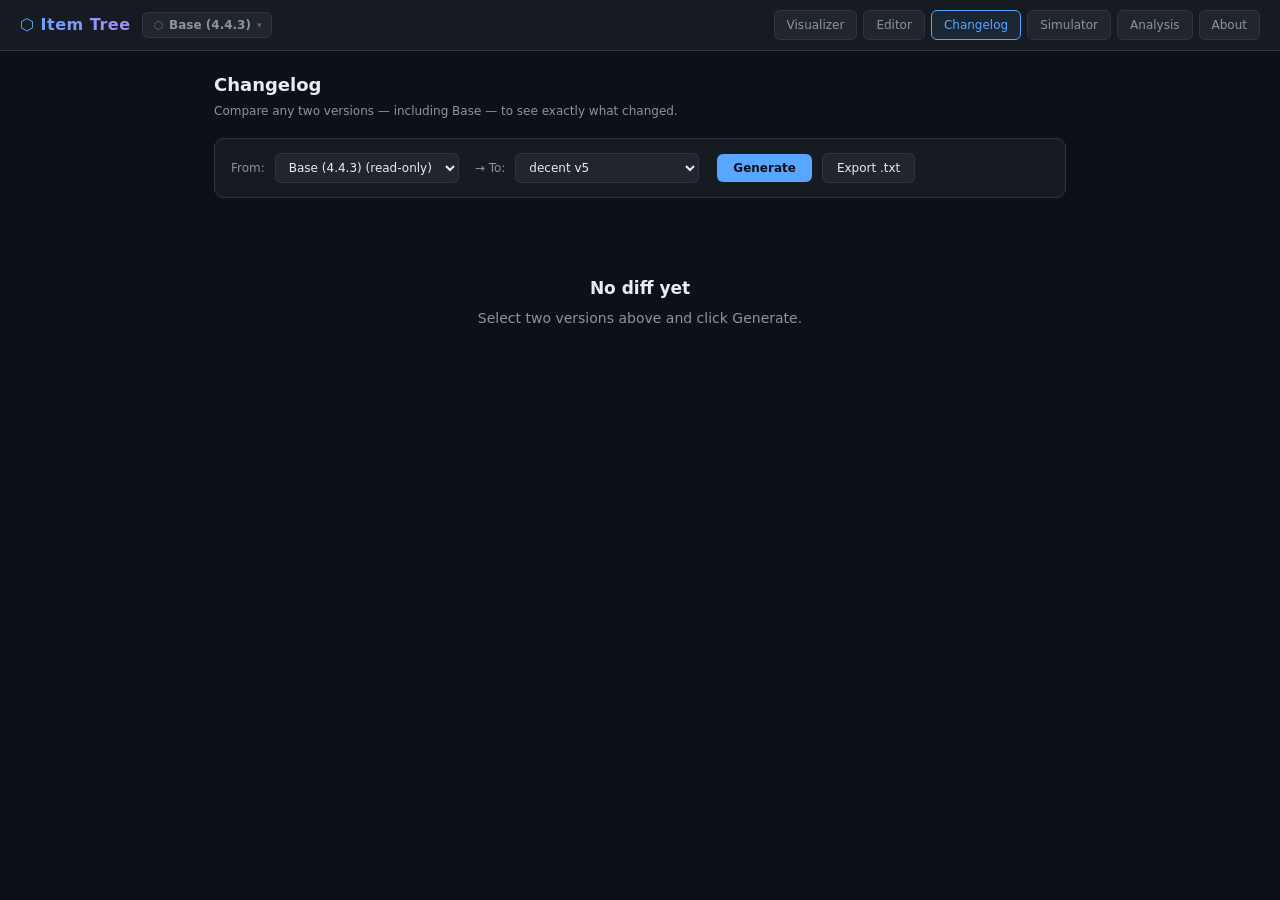
<file: changelog.html>
<!DOCTYPE html>
<html lang="en">
<head>
  <meta charset="UTF-8">
  <meta name="viewport" content="width=device-width, initial-scale=1.0">
  <title>Item Tree — Changelog</title>
  <link rel="stylesheet" href="css/styles.css">
</head>
<body>
<div class="app">

  <!-- Top Bar -->
  <header class="topbar">
    <span class="topbar-title">⬡ Item Tree</span>
    <div class="version-picker" id="versionPicker"></div>
    <div class="topbar-spacer"></div>
    <nav class="topbar-nav">
      <a class="nav-btn" href="index.html">Visualizer</a>
      <a class="nav-btn" href="editor.html">Editor</a>
      <a class="nav-btn active" href="changelog.html">Changelog</a>
      <a class="nav-btn" href="simulator.html">Simulator</a>
      <a class="nav-btn" href="analysis.html">Analysis</a>
      <a class="nav-btn" href="about.html">About</a>
    </nav>
  </header>

  <div class="canvas-wrapper" style="display:flex;flex-direction:column">
    <div class="changelog-layout">

      <h2 style="font-size:18px;font-weight:700;margin-bottom:4px">Changelog</h2>
      <p style="font-size:12px;color:var(--text-muted);margin-bottom:18px">
        Compare any two versions — including Base — to see exactly what changed.
      </p>

      <!-- Controls -->
      <div class="changelog-controls">
        <label>From:</label>
        <select id="fromSelect"></select>
        <label style="margin-left:6px">→ To:</label>
        <select id="toSelect"></select>
        <button class="btn-primary" id="diffBtn" style="margin-left:8px">Generate</button>
        <button class="btn-secondary" id="exportBtn">Export .txt</button>
      </div>

      <!-- Output -->
      <div id="changelogOutput">
        <div class="empty-state">
          <h3>No diff yet</h3>
          <p>Select two versions above and click Generate.</p>
        </div>
      </div>

    </div>
  </div>

</div>

<script src="js/items-data.js"></script>
<script src="js/versions.js"></script>
<script src="js/suggestions-data.js"></script>
<script src="js/community-versions.js"></script>
<script src="js/changelog.js"></script>
</body>
</html>
</file>
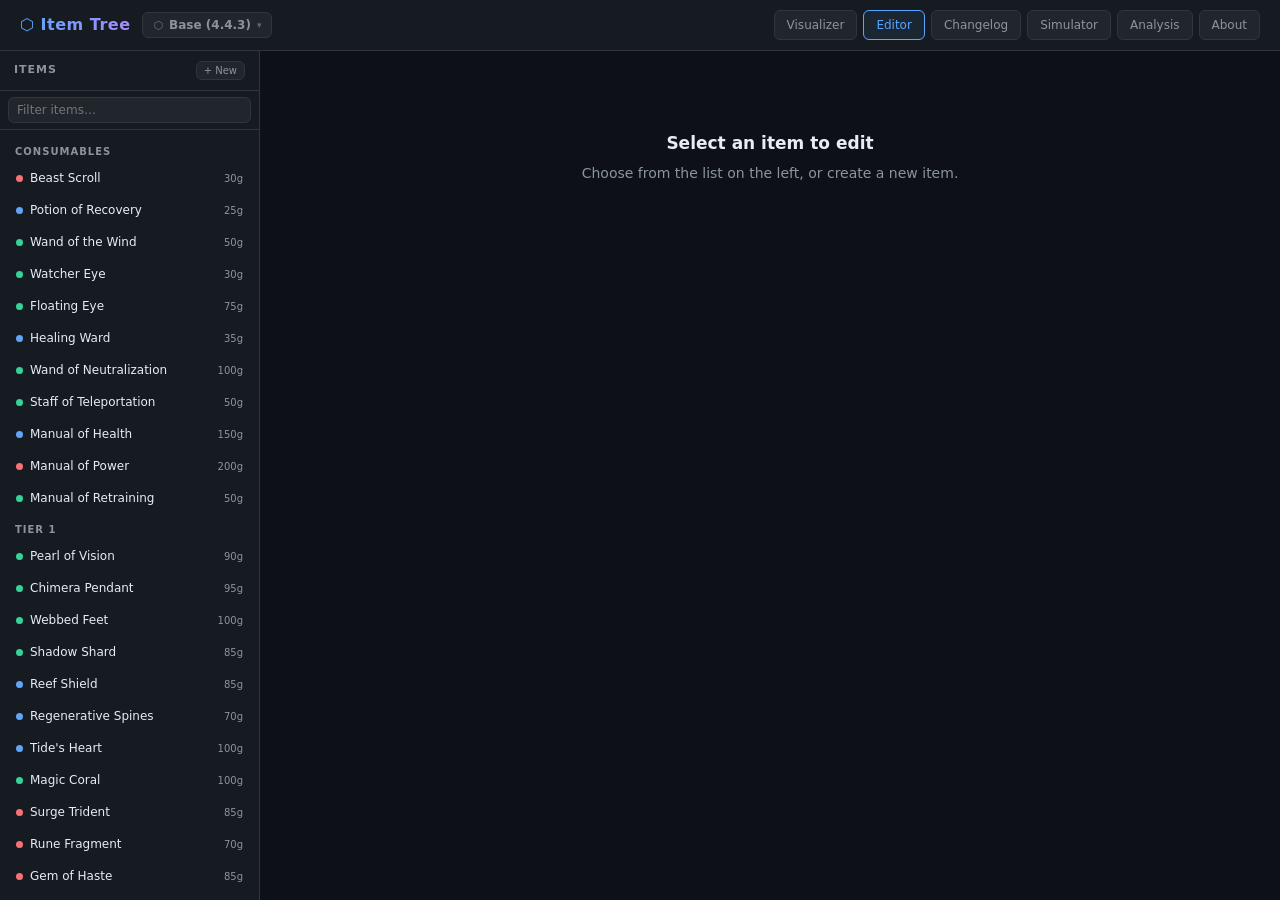
<file: editor.html>
<!DOCTYPE html>
<html lang="en">
<head>
  <meta charset="UTF-8">
  <meta name="viewport" content="width=device-width, initial-scale=1.0">
  <title>Item Tree — Editor</title>
  <link rel="stylesheet" href="css/styles.css">
</head>
<body>
<div class="app">

  <!-- Top Bar -->
  <header class="topbar">
    <span class="topbar-title">⬡ Item Tree</span>
    <div class="version-picker" id="versionPicker"></div>
    <div class="topbar-spacer"></div>
    <nav class="topbar-nav">
      <a class="nav-btn" href="index.html">Visualizer</a>
      <a class="nav-btn active" href="editor.html">Editor</a>
      <a class="nav-btn" href="changelog.html">Changelog</a>
      <a class="nav-btn" href="simulator.html">Simulator</a>
      <a class="nav-btn" href="analysis.html">Analysis</a>
      <a class="nav-btn" href="about.html">About</a>
    </nav>
  </header>

  <div class="editor-layout">

    <!-- Sidebar overlay (mobile) -->
    <div class="editor-sidebar-overlay" id="sidebarOverlay"></div>

    <!-- Sidebar: item list -->
    <aside class="editor-sidebar" id="editorSidebar">
      <div class="editor-sidebar-header">
        <span>Items</span>
        <button class="add-btn" id="addItemBtn" style="font-size:10px;padding:3px 7px">+ New</button>
      </div>
      <div style="padding:6px 8px;border-bottom:1px solid var(--border)">
        <input type="text" id="sidebarSearch" placeholder="Filter items…"
          style="width:100%;padding:5px 8px;border-radius:6px;border:1px solid var(--border);background:var(--surface2);color:var(--text);font-size:12px;outline:none;font-family:inherit">
      </div>
      <div class="editor-item-list" id="editorItemList"></div>
    </aside>

    <!-- Main editing area -->
    <main class="editor-main" id="editorMain">
      <button class="sidebar-toggle-btn" id="sidebarToggle">☰ Items</button>
      <div class="empty-state" id="emptyState">
        <h3>Select an item to edit</h3>
        <p>Choose from the list on the left, or create a new item.</p>
      </div>
    </main>

  </div>

</div>

<div id="tooltip"></div>

<script src="js/items-data.js"></script>
<script src="js/versions.js"></script>
<script src="js/suggestions-data.js"></script>
<script src="js/community-versions.js"></script>
<script src="js/editor.js"></script>
</body>
</html>
</file>
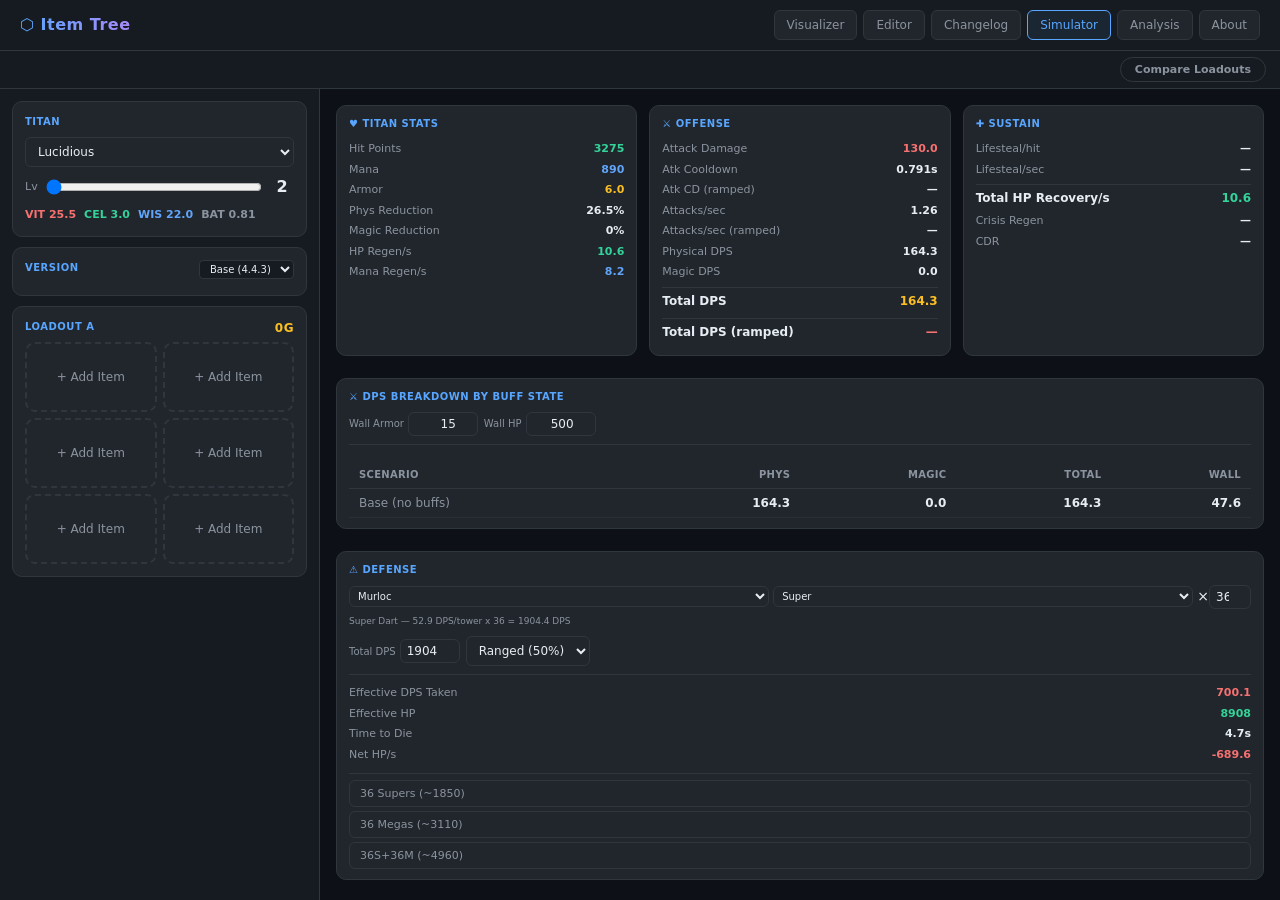
<file: simulator.html>
<!DOCTYPE html>
<html lang="en">
<head>
  <meta charset="UTF-8">
  <meta name="viewport" content="width=device-width, initial-scale=1.0">
  <title>Item Tree — Simulator</title>
  <link rel="stylesheet" href="css/styles.css">
</head>
<body>
<div class="app">

  <header class="topbar">
    <span class="topbar-title">⬡ Item Tree</span>
    <div class="topbar-spacer"></div>
    <nav class="topbar-nav">
      <a class="nav-btn" href="index.html">Visualizer</a>
      <a class="nav-btn" href="editor.html">Editor</a>
      <a class="nav-btn" href="changelog.html">Changelog</a>
      <a class="nav-btn active" href="simulator.html">Simulator</a>
      <a class="nav-btn" href="analysis.html">Analysis</a>
      <a class="nav-btn" href="about.html">About</a>
    </nav>
  </header>

  <div class="sim-topbar">
    <button class="sim-mode-btn" id="compareModeBtn">Compare Loadouts</button>
  </div>

  <div class="sim-layout">

    <!-- LEFT: Loadout A -->
    <aside class="sim-left">
      <div class="sim-panel">
        <div class="sim-panel-title">Titan</div>
        <select id="titanSelect" class="sim-select"></select>
        <div class="sim-slider-row">
          <span class="sim-label-inline">Lv</span>
          <input type="range" id="levelSlider" min="2" max="12" value="2" class="sim-range">
          <span id="levelDisplay" class="sim-level-num">2</span>
        </div>
        <div class="sim-titan-attrs" id="titanAttrs"></div>
      </div>

      <div class="sim-panel">
        <div class="sim-panel-title">
          Version
          <select id="simVersionSelect" class="sim-version-sel"></select>
        </div>
      </div>

      <div class="sim-panel">
        <div class="sim-panel-title">Loadout A <span class="sim-gold" id="simTotalCost">0g</span></div>
        <div class="sim-slots" id="simSlots"></div>
      </div>
    </aside>

    <!-- RIGHT: Loadout B (hidden by default) -->
    <aside class="sim-left sim-right-loadout" id="simRightLoadout" hidden>
      <div class="sim-panel">
        <div class="sim-panel-title">Titan B <button class="sim-unlink-btn" id="unlinkTitanBtn" title="Use different titan/level for B">Shared</button></div>
        <div id="titanBPanel" hidden>
          <select id="titanSelectB" class="sim-select"></select>
          <div class="sim-slider-row">
            <span class="sim-label-inline">Lv</span>
            <input type="range" id="levelSliderB" min="2" max="12" value="2" class="sim-range">
            <span id="levelDisplayB" class="sim-level-num">2</span>
          </div>
          <div class="sim-titan-attrs" id="titanAttrsB"></div>
        </div>
      </div>
      <div class="sim-panel">
        <div class="sim-panel-title">Loadout B <span class="sim-gold" id="simTotalCostB">0g</span></div>
        <div class="sim-slots" id="simSlotsB"></div>
      </div>
    </aside>

    <!-- RIGHT -->
    <main class="sim-right">
      <div class="sim-dashboard">

        <div class="sim-row sim-row-3">
          <!-- Titan Stats -->
          <div class="sim-card">
            <div class="sim-card-title">&#9829; Titan Stats</div>
            <div class="sim-stat-row" id="tipHP"><span>Hit Points</span><span id="statHP" class="val-green">—</span></div>
            <div class="sim-stat-row" id="tipMana"><span>Mana</span><span id="statMana" class="val-blue">—</span></div>
            <div class="sim-stat-row" id="tipArmor"><span>Armor</span><span id="statArmor" class="val-yellow">—</span></div>
            <div class="sim-stat-row" id="tipArmorRed"><span>Phys Reduction</span><span id="statArmorReduction">—</span></div>
            <div class="sim-stat-row" id="tipMDR"><span>Magic Reduction</span><span id="statMDR">—</span></div>
            <div class="sim-stat-row" id="tipHPRegen"><span>HP Regen/s</span><span id="statHPRegen" class="val-green">—</span></div>
            <div class="sim-stat-row" id="tipManaRegen"><span>Mana Regen/s</span><span id="statManaRegen" class="val-blue">—</span></div>
          </div>

          <!-- Offense -->
          <div class="sim-card">
            <div class="sim-card-title">&#9876; Offense</div>
            <div class="sim-stat-row" id="tipAD"><span>Attack Damage</span><span id="statAD" class="val-red">—</span></div>
            <div class="sim-stat-row"><span>Atk Cooldown</span><span id="statASBase">—</span></div>
            <div class="sim-stat-row"><span>Atk CD (ramped)</span><span id="statASMax">—</span></div>
            <div class="sim-stat-row"><span>Attacks/sec</span><span id="statAPSBase">—</span></div>
            <div class="sim-stat-row"><span>Attacks/sec (ramped)</span><span id="statAPSMax">—</span></div>
            <div class="sim-stat-row"><span>Physical DPS</span><span id="statPhysDPS">—</span></div>
            <div class="sim-stat-row"><span>Magic DPS</span><span id="statMagicDPS">—</span></div>
            <div class="sim-stat-row sim-highlight"><span>Total DPS</span><span id="statTotalDPS">—</span></div>
            <div class="sim-stat-row sim-highlight"><span>Total DPS (ramped)</span><span id="statTotalDPSMax" class="val-red">—</span></div>
          </div>

          <!-- Sustain -->
          <div class="sim-card">
            <div class="sim-card-title">&#10010; Sustain</div>
            <div class="sim-stat-row"><span>Lifesteal/hit</span><span id="statLifestealHit">—</span></div>
            <div class="sim-stat-row"><span>Lifesteal/sec</span><span id="statLifestealSec">—</span></div>
            <div class="sim-stat-row sim-highlight"><span>Total HP Recovery/s</span><span id="statTotalRecovery" class="val-green">—</span></div>
            <div class="sim-stat-row"><span>Crisis Regen</span><span id="statCrisis">—</span></div>
            <div class="sim-stat-row"><span>CDR</span><span id="statCDR">—</span></div>
          </div>
        </div>

        <!-- DPS Breakdown by Buff State -->
        <div class="sim-row" id="dpsBreakdownRow" style="grid-template-columns: 1fr">
          <div class="sim-card">
            <div class="sim-card-title">&#9876; DPS Breakdown by Buff State</div>
            <div class="sim-inline-config">
              <label>Wall Armor <input type="number" id="structArmor" value="15" min="0" max="99" class="sim-input-sm"></label>
              <label>Wall HP <input type="number" id="structHP" value="500" min="1" max="9999" class="sim-input-sm"></label>
            </div>
            <div class="sim-dps-compare" id="dpsCompareWrap">
              <div class="sim-dps-panel">
                <div class="sim-dps-panel-label" id="dpsPanelLabelA">Loadout A</div>
                <div class="sim-dps-table-wrap">
                  <table class="sim-dps-table" id="dpsTable">
                    <thead><tr><th>Scenario</th><th>Phys</th><th>Magic</th><th>Total</th><th>Wall</th></tr></thead>
                    <tbody id="dpsTableBody"></tbody>
                  </table>
                </div>
              </div>
              <div class="sim-dps-panel" id="dpsPanelB" hidden>
                <div class="sim-dps-panel-label">Loadout B</div>
                <div class="sim-dps-table-wrap">
                  <table class="sim-dps-table" id="dpsTableB">
                    <thead><tr><th>Scenario</th><th>Phys</th><th>Magic</th><th>Total</th><th>Wall</th></tr></thead>
                    <tbody id="dpsTableBodyB"></tbody>
                  </table>
                </div>
              </div>
            </div>
          </div>
        </div>

        <!-- Defense -->
        <div class="sim-row" style="grid-template-columns: 1fr">

          <div class="sim-card">
            <div class="sim-card-title">&#9888; Defense</div>

            <div class="sim-tower-config">
              <div class="sim-tower-row">
                <select id="towerBuilder" class="sim-select-sm"></select>
                <select id="towerTier" class="sim-select-sm">
                  <option value="base">Base</option>
                  <option value="enhanced">Enhanced</option>
                  <option value="super" selected>Super</option>
                  <option value="mega">Mega</option>
                </select>
                <label>&times;<input type="number" id="towerCount" value="36" min="1" max="72" class="sim-input-sm" style="width:42px"></label>
              </div>
              <div class="sim-tower-info" id="towerInfo"></div>
            </div>

            <div class="sim-inline-config" style="margin-top:6px">
              <label>Total DPS <input type="number" id="towerDPS" value="0" min="0" max="99999" class="sim-input-sm" style="width:60px"></label>
              <label><select id="towerDmgType" class="sim-select-sm"><option value="ranged" selected>Ranged (50%)</option><option value="magic">Magic (100%)</option></select></label>
            </div>

            <div class="sim-stat-row"><span>Effective DPS Taken</span><span id="statTowerEffDPS" class="val-red">—</span></div>
            <div class="sim-stat-row"><span>Effective HP</span><span id="statEffHP" class="val-green">—</span></div>
            <div class="sim-stat-row"><span>Time to Die</span><span id="statTTD">—</span></div>
            <div class="sim-stat-row"><span>Net HP/s</span><span id="statNetHP">—</span></div>

            <div class="sim-preset-divider" style="margin:8px 0 6px"></div>
            <div class="sim-presets">
              <button class="sim-preset-btn" data-dps="1850" data-type="ranged">36 Supers (~1850)</button>
              <button class="sim-preset-btn" data-dps="3110" data-type="ranged">36 Megas (~3110)</button>
              <button class="sim-preset-btn" data-dps="4960" data-type="ranged">36S+36M (~4960)</button>
            </div>
          </div>
        </div>

        <!-- Constants Reference -->
        <div class="sim-row sim-row-1">
          <details class="sim-card">
            <summary class="sim-card-title" style="cursor:pointer">&#9881; Constants &amp; Formulas (click to expand)</summary>
            <div class="sim-const-grid">
              <div class="sim-const-section">
                <div class="sim-const-head">Armor Formula</div>
                <div class="sim-const-row">reduction = 0.06 &times; armor / (1 + 0.06 &times; armor)</div>
                <div class="sim-const-row">damage_mult = 1 - reduction</div>
              </div>
              <div class="sim-const-section">
                <div class="sim-const-head">Attack Speed</div>
                <div class="sim-const-row">bonus_AS = 0.008 &times; CEL + item%</div>
                <div class="sim-const-row">cooldown = BAT / (1 + bonus_AS)</div>
              </div>
              <div class="sim-const-section">
                <div class="sim-const-head">Titan vs Structure</div>
                <div class="sim-const-row">Titanic vs Fortified: <b>55%</b></div>
              </div>
              <div class="sim-const-section">
                <div class="sim-const-head">Incoming Damage vs Titan</div>
                <div class="sim-const-row">Ranged: <b>50%</b> (reduced by armor)</div>
                <div class="sim-const-row">Magic: <b>100%</b> (reduced by MDR)</div>
              </div>
              <div class="sim-const-section">
                <div class="sim-const-head">Stat Scaling</div>
                <div class="sim-const-row">1 VIT = 50 HP + 0.1 HP/s regen</div>
                <div class="sim-const-row">1 WIS = 20 Mana + 0.1 Mana/s regen</div>
                <div class="sim-const-row">1 CEL = 0.8% Attack Speed</div>
              </div>
              <div class="sim-const-section">
                <div class="sim-const-head">Titan Base</div>
                <div class="sim-const-row">Damage: 130 at Lv2, +10/level</div>
                <div class="sim-const-row">Armor: 6 at Lv2, +1/+2 alternating</div>
              </div>
            </div>
          </details>
        </div>

        <!-- Passives -->
        <div class="sim-row" id="passivesRow" style="grid-template-columns: 1fr">
          <div class="sim-card">
            <div class="sim-card-title">&#10024; Active Item Effects (A)</div>
            <div id="statPassivesList" class="sim-passives-list">
              <div class="sim-passive-empty">Equip items to see effects</div>
            </div>
          </div>
          <div class="sim-card" id="passivesCardB" hidden>
            <div class="sim-card-title">&#10024; Active Item Effects (B)</div>
            <div id="statPassivesListB" class="sim-passives-list">
              <div class="sim-passive-empty">Equip items to see effects</div>
            </div>
          </div>
        </div>

        <div class="sim-disclaimer">Note: Titan abilities (Nuke, Windwalk, Heal) and their interactions with items are not simulated. Only auto-attack DPS and passive effects are calculated.</div>
        <div class="sim-disclaimer" id="baseDisclaimer" hidden>Base (4.4.3): Structure Crusher and Titan Crusher do NOT deal pure damage. They are treated as physical damage (affected by armor and fortified reduction).</div>

      </div>
    </main>
  </div>
</div>

<!-- Item Picker -->
<div class="sim-picker-overlay" id="simPickerOverlay" hidden>
  <div class="sim-picker">
    <div class="sim-picker-header">
      <input type="text" id="simPickerSearch" placeholder="Search items..." class="sim-picker-search">
      <button id="simPickerClose" class="sim-picker-close">&times;</button>
    </div>
    <div class="sim-picker-tabs">
      <button class="sim-picker-tab active" data-cat="all">All</button>
      <button class="sim-picker-tab" data-cat="offensive">Off</button>
      <button class="sim-picker-tab" data-cat="defensive">Def</button>
      <button class="sim-picker-tab" data-cat="both">Hybrid</button>
      <button class="sim-picker-tab" data-cat="utility">Util</button>
    </div>
    <div class="sim-picker-list" id="simPickerList"></div>
  </div>
</div>

<script src="js/items-data.js"></script>
<script src="js/versions.js"></script>
<script src="js/community-versions.js"></script>
<script src="js/decent-v5-data.js"></script>
<script src="js/simulator.js"></script>
</body>
</html>
</file>
<file: css/styles.css>
/* ============================================================
   Item Tree Visualizer — Styles
   ============================================================ */

:root {
  --bg:          #0d1117;
  --surface:     #161b22;
  --surface2:    #21262d;
  --border:      #30363d;
  --text:        #e6edf3;
  --text-muted:  #8b949e;
  --accent:      #58a6ff;

  --c-offensive: #f87171;
  --c-defensive: #60a5fa;
  --c-both:      #a78bfa;
  --c-utility:   #34d399;

  --tier-consumable: #fbbf24;
  --tier-t1:         #94a3b8;
  --tier-t2:         #60a5fa;
  --tier-t3:         #c084fc;

  --radius:    10px;
  --radius-sm: 6px;
  --shadow:    0 4px 24px rgba(0,0,0,0.5);
}

*, *::before, *::after { box-sizing: border-box; margin: 0; padding: 0; }

body {
  background: var(--bg);
  color: var(--text);
  font-family: 'Segoe UI', system-ui, sans-serif;
  font-size: 14px;
  line-height: 1.5;
  min-height: 100vh;
}

/* ── Layout ─────────────────────────────────────────────── */

.app {
  display: flex;
  flex-direction: column;
  height: 100vh;
  overflow: hidden;
}

/* ── Topbar ─────────────────────────────────────────────── */

.topbar {
  display: flex;
  align-items: center;
  gap: 12px;
  padding: 10px 20px;
  background: var(--surface);
  border-bottom: 1px solid var(--border);
  flex-shrink: 0;
  min-height: 48px;
}

.topbar-title {
  font-size: 16px;
  font-weight: 700;
  letter-spacing: 0.5px;
  background: linear-gradient(90deg, #58a6ff, #a78bfa);
  -webkit-background-clip: text;
  -webkit-text-fill-color: transparent;
  background-clip: text;
  white-space: nowrap;
}

.topbar-spacer { flex: 1; }

.topbar-nav {
  display: flex;
  gap: 6px;
}

.nav-btn {
  padding: 5px 12px;
  border-radius: var(--radius-sm);
  border: 1px solid var(--border);
  background: var(--surface2);
  color: var(--text-muted);
  cursor: pointer;
  font-size: 12px;
  text-decoration: none;
  transition: all 0.15s;
  white-space: nowrap;
}
.nav-btn:hover, .nav-btn.active {
  border-color: var(--accent);
  color: var(--accent);
  background: rgba(88,166,255,0.08);
}

/* ── Version Picker ─────────────────────────────────────── */

.version-picker {
  position: relative;
  flex-shrink: 0;
}

.version-picker-btn {
  display: flex;
  align-items: center;
  gap: 6px;
  padding: 5px 10px;
  border-radius: var(--radius-sm);
  border: 1px solid var(--border);
  background: var(--surface2);
  color: var(--text-muted);
  cursor: pointer;
  font-size: 12px;
  font-family: inherit;
  transition: all 0.15s;
  white-space: nowrap;
}
.version-picker-btn:hover {
  border-color: var(--accent);
  color: var(--text);
}
.version-picker-btn.version-active-user {
  border-color: rgba(251,191,36,0.5);
  color: #fbbf24;
}

.version-picker-icon { font-size: 11px; opacity: 0.7; }
.version-picker-label { font-weight: 600; max-width: 140px; overflow: hidden; text-overflow: ellipsis; }
.version-picker-caret { font-size: 9px; opacity: 0.6; }

.version-picker-dropdown {
  position: absolute;
  top: calc(100% + 6px);
  left: 0;
  min-width: 260px;
  background: var(--surface);
  border: 1px solid var(--border);
  border-radius: var(--radius);
  box-shadow: var(--shadow);
  z-index: 300;
  overflow: hidden;
}

.vpd-section-title {
  font-size: 10px;
  font-weight: 700;
  letter-spacing: 1px;
  text-transform: uppercase;
  color: var(--text-muted);
  padding: 10px 14px 5px;
}

.vpd-list {
  list-style: none;
  max-height: 240px;
  overflow-y: auto;
}

.vpd-item {
  display: flex;
  align-items: center;
  gap: 6px;
  padding: 7px 14px;
  cursor: pointer;
  transition: background 0.1s;
}
.vpd-item:hover { background: var(--surface2); }
.vpd-item.active { background: rgba(88,166,255,0.08); }
.vpd-item.active .vpd-item-name { color: var(--accent); font-weight: 600; }

.vpd-item-name {
  font-size: 13px;
  font-weight: 500;
  flex: 1;
  overflow: hidden;
  text-overflow: ellipsis;
  white-space: nowrap;
}

.vpd-item-meta {
  font-size: 10px;
  color: var(--text-muted);
  white-space: nowrap;
}
.vpd-item-meta.changed { color: #fbbf24; }

.vpd-export-btn, .vpd-rename-btn, .vpd-delete-btn {
  width: 20px;
  height: 20px;
  border-radius: 4px;
  border: 1px solid transparent;
  background: transparent;
  color: var(--text-muted);
  font-size: 11px;
  cursor: pointer;
  display: flex;
  align-items: center;
  justify-content: center;
  transition: all 0.12s;
  opacity: 0;
  flex-shrink: 0;
}
.vpd-item:hover .vpd-export-btn,
.vpd-item:hover .vpd-rename-btn,
.vpd-item:hover .vpd-delete-btn { opacity: 1; }
.vpd-export-btn:hover { border-color: var(--c-utility); color: var(--c-utility); }
.vpd-rename-btn:hover { border-color: var(--accent); color: var(--accent); }
.vpd-delete-btn:hover { border-color: var(--c-offensive); color: var(--c-offensive); }

.vpd-divider {
  height: 1px;
  background: var(--border);
  margin: 4px 0;
}

.vpd-action {
  display: block;
  width: 100%;
  padding: 8px 14px;
  text-align: left;
  background: transparent;
  border: none;
  color: var(--accent);
  font-size: 12px;
  font-family: inherit;
  cursor: pointer;
  transition: background 0.1s;
}
.vpd-action:hover { background: rgba(88,166,255,0.08); }

/* ── Category / Filter Bar ──────────────────────────────── */

.category-bar {
  display: flex;
  align-items: center;
  gap: 6px;
  padding: 8px 20px;
  background: var(--surface);
  border-bottom: 1px solid var(--border);
  flex-shrink: 0;
  flex-wrap: wrap;
}

.cat-tab {
  display: flex;
  align-items: center;
  gap: 5px;
  padding: 5px 14px;
  border-radius: 20px;
  border: 1px solid var(--border);
  background: transparent;
  color: var(--text-muted);
  cursor: pointer;
  font-size: 12px;
  font-weight: 500;
  font-family: inherit;
  transition: all 0.15s;
  white-space: nowrap;
}

.cat-tab:hover { border-color: var(--cat-color, var(--accent)); color: var(--text); }

.cat-tab[data-cat="all"]       { --cat-color: #94a3b8; }
.cat-tab[data-cat="offensive"] { --cat-color: var(--c-offensive); }
.cat-tab[data-cat="defensive"] { --cat-color: var(--c-defensive); }
.cat-tab[data-cat="both"]      { --cat-color: var(--c-both); }
.cat-tab[data-cat="utility"]   { --cat-color: var(--c-utility); }

.cat-tab.active {
  background: var(--cat-color, var(--accent));
  border-color: var(--cat-color, var(--accent));
  color: #0d1117;
  font-weight: 600;
}

/* Changes-only toggle */
.changes-toggle {
  padding: 5px 12px;
  border-radius: 20px;
  border: 1px solid rgba(251,191,36,0.4);
  background: transparent;
  color: #fbbf24;
  cursor: pointer;
  font-size: 12px;
  font-family: inherit;
  font-weight: 500;
  transition: all 0.15s;
  white-space: nowrap;
}
.changes-toggle:hover,
.changes-toggle.active {
  background: rgba(251,191,36,0.12);
  border-color: #fbbf24;
}
.changes-toggle .changes-count {
  font-weight: 700;
}

.search-box {
  margin-left: auto;
}
.search-box input {
  padding: 5px 10px;
  border-radius: var(--radius-sm);
  border: 1px solid var(--border);
  background: var(--surface2);
  color: var(--text);
  font-size: 12px;
  width: 180px;
  outline: none;
  transition: border-color 0.15s;
  font-family: inherit;
}
.search-box input:focus { border-color: var(--accent); }
.search-box input::placeholder { color: var(--text-muted); }

/* ── Canvas ─────────────────────────────────────────────── */

.canvas-row {
  display: flex;
  flex: 1;
  overflow: hidden;
}

.canvas-wrapper {
  flex: 1;
  overflow: auto;
  position: relative;
  background: var(--bg);
}

.tree-container {
  position: relative;
}

/* ── Absolute-positioned tree layout ───────────────────── */

.tier-header-abs {
  position: absolute;
  display: flex;
  align-items: center;
  gap: 8px;
  pointer-events: none;
  z-index: 1;
}

.tier-label {
  font-size: 10px;
  font-weight: 700;
  letter-spacing: 1.5px;
  text-transform: uppercase;
  padding: 2px 8px;
  border-radius: 4px;
}

/* Tier label colors — matched by data-tier attribute on the span itself */
.tier-label[data-tier="consumable"] { background: rgba(251,191,36,0.12); color: var(--tier-consumable); }
.tier-label[data-tier="t1"]         { background: rgba(148,163,184,0.12); color: var(--tier-t1); }
.tier-label[data-tier="t2"]         { background: rgba(96,165,250,0.12);  color: var(--tier-t2); }
.tier-label[data-tier="t3"]         { background: rgba(192,132,252,0.12); color: var(--tier-t3); }

/* Tier divider line */
.tier-divider-line {
  position: absolute;
  left: 0;
  right: 0;
  height: 1px;
  background: var(--border);
  opacity: 0.3;
  pointer-events: none;
}

/* ── Item Card ──────────────────────────────────────────── */

.item-card {
  position: absolute;
  width: 148px;
  padding: 9px 11px 9px 15px;
  border-radius: var(--radius);
  border: 1px solid var(--border);
  background: var(--surface);
  cursor: pointer;
  transition: transform 0.15s, box-shadow 0.15s, border-color 0.15s, opacity 0.15s, left 0.35s ease;
  user-select: none;
}

.item-card:hover {
  transform: translateY(-2px);
  box-shadow: var(--shadow);
  z-index: 10;
}

.item-card.highlighted {
  border-color: var(--highlight-color, var(--accent));
  box-shadow: 0 0 0 2px var(--highlight-color, var(--accent)), var(--shadow);
  z-index: 20;
}

.item-card.selected {
  border-color: var(--highlight-color, var(--accent));
  box-shadow: 0 0 0 2px var(--highlight-color, var(--accent)),
              0 0 16px 2px var(--highlight-color, var(--accent)),
              var(--shadow);
  transform: translateY(-3px) scale(1.04);
  z-index: 25;
}

.item-card.dimmed {
  opacity: 0.18;
  pointer-events: none;
}

/* Category accent on left */
.item-card::before {
  content: '';
  position: absolute;
  left: 0; top: 8px; bottom: 8px;
  width: 3px;
  border-radius: 2px;
  background: var(--cat-color, var(--border));
}

.item-card[data-category="offensive"] { --cat-color: var(--c-offensive); }
.item-card[data-category="defensive"] { --cat-color: var(--c-defensive); }
.item-card[data-category="both"]      { --cat-color: var(--c-both); }
.item-card[data-category="utility"]   { --cat-color: var(--c-utility); }

/* Changed indicator (amber dot top-right) */
.item-card.item-changed {
  border-color: rgba(251,191,36,0.45);
}
.item-card.item-changed::after {
  content: '';
  position: absolute;
  top: 7px;
  right: 7px;
  width: 7px;
  height: 7px;
  border-radius: 50%;
  background: #fbbf24;
  box-shadow: 0 0 4px rgba(251,191,36,0.7);
}

/* Removed item indicator (red, ghosted) */
.item-card.item-removed {
  border-color: rgba(248,113,113,0.5);
  background: rgba(248,113,113,0.06);
  opacity: 0.55;
}
.item-card.item-removed .item-name {
  text-decoration: line-through;
  text-decoration-color: rgba(248,113,113,0.6);
  color: var(--c-offensive);
}
.item-card.item-removed::before {
  background: var(--c-offensive);
}
.item-removed-label {
  font-size: 9px;
  font-weight: 700;
  letter-spacing: 1px;
  color: var(--c-offensive);
  margin-top: 4px;
}

/* New item indicator (green dot + border) */
.item-card.item-added {
  border-color: rgba(52,211,153,0.5);
}
.item-card.item-added::after {
  content: '★';
  position: absolute;
  top: 5px;
  right: 6px;
  font-size: 9px;
  color: #34d399;
  text-shadow: 0 0 4px rgba(52,211,153,0.6);
}

.item-card-top {
  display: flex;
  align-items: flex-start;
  justify-content: space-between;
  gap: 4px;
  margin-bottom: 3px;
}

.item-name {
  font-size: 11.5px;
  font-weight: 600;
  line-height: 1.3;
  color: var(--text);
}

.item-cost {
  font-size: 10px;
  font-weight: 700;
  color: var(--tier-consumable);
  white-space: nowrap;
  flex-shrink: 0;
}
.item-recipe-cost {
  font-size: 9px;
  font-weight: 500;
  opacity: 0.6;
}

.item-tags {
  display: flex;
  flex-wrap: wrap;
  gap: 3px;
  margin-top: 4px;
}

.item-tag {
  font-size: 9px;
  padding: 1px 5px;
  border-radius: 3px;
  font-weight: 600;
}
.item-tag.active  { background: rgba(251,191,36,0.12);  color: #fbbf24; }
.item-tag.passive { background: rgba(88,166,255,0.1);   color: #58a6ff; }
.item-tag.use     { background: rgba(52,211,153,0.1);   color: #34d399; }
.item-tag.comment { background: rgba(192,132,252,0.1);  color: #c084fc; }

.item-stats {
  margin-top: 4px;
}
.item-stat {
  font-size: 10px;
  color: var(--text-muted);
  line-height: 1.4;
}

/* Edit button (appears on hover) */
.item-card .edit-btn {
  display: none;
  position: absolute;
  bottom: 6px;
  right: 6px;
  padding: 1px 6px;
  border-radius: 3px;
  border: 1px solid var(--border);
  background: var(--surface2);
  color: var(--text-muted);
  font-size: 9px;
  cursor: pointer;
  align-items: center;
  justify-content: center;
  z-index: 5;
  transition: all 0.12s;
  font-family: inherit;
}
.item-card:hover .edit-btn { display: flex; }
.item-card .edit-btn:hover { border-color: var(--accent); color: var(--accent); }

/* ── SVG Connectors ─────────────────────────────────────── */

.connectors-svg {
  position: absolute;
  top: 0; left: 0;
  pointer-events: none;
  overflow: visible;
  z-index: 1;
}

.connector-line {
  fill: none;
  stroke: #30363d;
  stroke-width: 1.5;
  opacity: 0.55;
  transition: opacity 0.2s, stroke 0.2s, stroke-width 0.2s;
}

.connector-line.highlighted {
  opacity: 1;
  stroke-width: 2;
}

/* ── Tooltip ────────────────────────────────────────────── */

#tooltip {
  position: fixed;
  z-index: 1000;
  max-width: 320px;
  background: var(--surface);
  border: 1px solid var(--border);
  border-radius: var(--radius);
  padding: 13px 15px;
  box-shadow: var(--shadow);
  pointer-events: none;
  opacity: 0;
  transition: opacity 0.1s;
}
#tooltip.visible { opacity: 1; }

.tt-close-btn {
  display: none;
  position: absolute;
  top: 10px; right: 10px;
  width: 28px; height: 28px;
  border-radius: 50%;
  border: 1px solid var(--border);
  background: var(--surface2);
  color: var(--text-muted);
  font-size: 14px;
  cursor: pointer;
  align-items: center;
  justify-content: center;
  z-index: 5;
}

.tt-header {
  display: flex;
  align-items: flex-start;
  justify-content: space-between;
  margin-bottom: 7px;
  gap: 8px;
}
.tt-name { font-size: 14px; font-weight: 700; color: var(--text); }
.tt-cost-block { text-align: right; flex-shrink: 0; }
.tt-cost { font-size: 12px; font-weight: 700; color: var(--tier-consumable); }
.tt-total-cost { font-size: 10px; color: var(--text-muted); }

.tt-badges { display: flex; gap: 5px; flex-wrap: wrap; margin-bottom: 9px; }
.tt-badge { font-size: 10px; padding: 2px 7px; border-radius: 4px; font-weight: 600; text-transform: uppercase; letter-spacing: 0.5px; }
.tt-badge.tier { background: rgba(255,255,255,0.06); color: var(--text-muted); }
.tt-badge.cat-offensive { background: rgba(248,113,113,0.12); color: var(--c-offensive); }
.tt-badge.cat-defensive { background: rgba(96,165,250,0.12);  color: var(--c-defensive); }
.tt-badge.cat-both      { background: rgba(167,139,250,0.12); color: var(--c-both); }
.tt-badge.cat-utility   { background: rgba(52,211,153,0.12);  color: var(--c-utility); }

.tt-section { margin-bottom: 7px; }
.tt-section-title { font-size: 10px; text-transform: uppercase; letter-spacing: 1px; color: var(--text-muted); margin-bottom: 2px; font-weight: 600; }
.tt-stats { display: flex; flex-direction: column; gap: 1px; }
.tt-stat { font-size: 11px; color: #a8d8a8; font-weight: 500; }

.tt-desc { font-size: 11px; color: var(--text-muted); line-height: 1.4; margin-bottom: 3px; }
.tt-active-name { font-weight: 700; color: #fbbf24; font-style: normal; }
.tt-cooldown { font-size: 10px; color: var(--text-muted); margin-left: 3px; }
.tt-passive-name { font-weight: 700; color: #58a6ff; font-style: normal; }
.tt-use { color: var(--c-utility); font-style: italic; }
.tt-divider { height: 1px; background: var(--border); margin: 7px 0; }

.tt-requires { display: flex; flex-wrap: wrap; gap: 4px; margin-top: 3px; }
.tt-req-chip { font-size: 10px; padding: 2px 6px; border-radius: 3px; background: var(--surface2); border: 1px solid var(--border); color: var(--text-muted); }

.tt-comment {
  font-size: 11px;
  color: #c9a0dc;
  line-height: 1.4;
  font-style: italic;
  padding: 5px 8px;
  background: rgba(192,132,252,0.06);
  border-left: 2px solid rgba(192,132,252,0.3);
  border-radius: 2px;
}

/* Changed indicator in tooltip */
.tt-changed-banner {
  display: flex;
  align-items: center;
  gap: 5px;
  padding: 4px 8px;
  background: rgba(251,191,36,0.1);
  border: 1px solid rgba(251,191,36,0.25);
  border-radius: 5px;
  font-size: 10px;
  color: #fbbf24;
  margin-bottom: 8px;
  font-weight: 500;
}

/* Removed item indicator in tooltip */
.tt-removed-banner {
  display: flex;
  align-items: center;
  gap: 5px;
  padding: 4px 8px;
  background: rgba(248,113,113,0.1);
  border: 1px solid rgba(248,113,113,0.25);
  border-radius: 5px;
  font-size: 10px;
  color: var(--c-offensive);
  margin-bottom: 8px;
  font-weight: 500;
}

/* New item indicator in tooltip */
.tt-added-banner {
  display: flex;
  align-items: center;
  gap: 5px;
  padding: 4px 8px;
  background: rgba(52,211,153,0.1);
  border: 1px solid rgba(52,211,153,0.25);
  border-radius: 5px;
  font-size: 10px;
  color: #34d399;
  margin-bottom: 8px;
  font-weight: 500;
}

/* ── Tooltip inline diff ───────────────────────────────── */

.tt-diff {
  background: rgba(255,255,255,0.03);
  border: 1px solid rgba(255,255,255,0.06);
  border-radius: 5px;
  padding: 5px 8px;
  margin-bottom: 8px;
  font-size: 10px;
  line-height: 1.5;
}
.tt-diff-row {
  display: flex;
  align-items: baseline;
  gap: 6px;
  flex-wrap: wrap;
}
.tt-diff-field {
  color: rgba(255,255,255,0.45);
  font-weight: 500;
  flex-shrink: 0;
}
.tt-diff-field::after {
  content: ':';
}
.tt-diff-old {
  color: #f87171;
  text-decoration: line-through;
}
.tt-diff-new {
  color: #34d399;
}
.tt-diff-arrow {
  color: rgba(255,255,255,0.25);
  font-size: 9px;
}

/* ── Status bar ─────────────────────────────────────────── */

.statusbar {
  display: flex;
  align-items: center;
  gap: 16px;
  padding: 5px 20px;
  background: var(--surface);
  border-top: 1px solid var(--border);
  font-size: 11px;
  color: var(--text-muted);
  flex-shrink: 0;
}
.statusbar b { color: var(--text); }

/* ── Editor Layout ──────────────────────────────────────── */

.editor-layout {
  display: flex;
  flex: 1;
  overflow: hidden;
}

.editor-sidebar {
  width: 260px;
  background: var(--surface);
  border-right: 1px solid var(--border);
  display: flex;
  flex-direction: column;
  overflow: hidden;
  flex-shrink: 0;
}

.editor-sidebar-header {
  padding: 10px 14px;
  border-bottom: 1px solid var(--border);
  font-size: 11px;
  font-weight: 700;
  color: var(--text-muted);
  text-transform: uppercase;
  letter-spacing: 1px;
  display: flex;
  align-items: center;
  justify-content: space-between;
}

.editor-item-list {
  flex: 1;
  overflow-y: auto;
  padding: 6px;
}

.editor-item-entry {
  display: flex;
  align-items: center;
  gap: 7px;
  padding: 6px 9px;
  border-radius: var(--radius-sm);
  cursor: pointer;
  transition: background 0.1s;
  border: 1px solid transparent;
}
.editor-item-entry:hover  { background: var(--surface2); }
.editor-item-entry.selected { background: rgba(88,166,255,0.08); border-color: var(--accent); }

.editor-item-entry .dot {
  width: 7px; height: 7px;
  border-radius: 50%;
  flex-shrink: 0;
}
.editor-item-entry[data-category="offensive"] .dot { background: var(--c-offensive); }
.editor-item-entry[data-category="defensive"] .dot { background: var(--c-defensive); }
.editor-item-entry[data-category="both"]      .dot { background: var(--c-both); }
.editor-item-entry[data-category="utility"]   .dot { background: var(--c-utility); }

.editor-item-entry .entry-name { font-size: 12px; font-weight: 500; flex: 1; overflow: hidden; text-overflow: ellipsis; white-space: nowrap; }
.editor-item-entry .entry-cost { font-size: 10px; color: var(--text-muted); white-space: nowrap; }
.entry-changed-dot { font-size: 9px; color: #fbbf24; flex-shrink: 0; }
.entry-added-dot   { font-size: 9px; color: #34d399; flex-shrink: 0; }
.entry-removed-dot { font-size: 9px; color: #f87171; flex-shrink: 0; }

.editor-item-entry.entry-removed {
  opacity: 0.45;
}
.editor-item-entry.entry-removed .entry-name {
  text-decoration: line-through;
  color: #f87171;
}
.editor-item-entry.entry-removed:hover {
  opacity: 0.7;
}

.entry-restore-btn {
  background: none;
  border: 1px solid rgba(248,113,113,0.3);
  color: #f87171;
  font-size: 11px;
  border-radius: 4px;
  padding: 1px 5px;
  cursor: pointer;
  flex-shrink: 0;
  transition: background 0.15s, border-color 0.15s, color 0.15s;
}
.entry-restore-btn:hover {
  background: rgba(52,211,153,0.12);
  border-color: #34d399;
  color: #34d399;
}

.sidebar-tier-header {
  font-size: 10px;
  font-weight: 700;
  letter-spacing: 1px;
  text-transform: uppercase;
  color: var(--text-muted);
  padding: 8px 9px 3px;
  user-select: none;
}

.editor-main {
  flex: 1;
  overflow-y: auto;
  padding: 20px 24px;
  display: flex;
  flex-direction: column;
  gap: 16px;
}

.editor-form {
  background: var(--surface);
  border: 1px solid var(--border);
  border-radius: var(--radius);
  padding: 18px;
}
.editor-form h2 {
  font-size: 15px;
  font-weight: 700;
  margin-bottom: 14px;
  display: flex;
  align-items: center;
  gap: 8px;
}

.base-readonly-banner {
  display: flex;
  align-items: center;
  gap: 10px;
  padding: 10px 14px;
  background: rgba(251,191,36,0.06);
  border: 1px solid rgba(251,191,36,0.2);
  border-radius: var(--radius-sm);
  font-size: 12px;
  color: #fbbf24;
  margin-bottom: 14px;
}
.base-readonly-banner button {
  margin-left: auto;
  padding: 4px 10px;
  border-radius: var(--radius-sm);
  border: 1px solid rgba(251,191,36,0.4);
  background: rgba(251,191,36,0.1);
  color: #fbbf24;
  font-size: 11px;
  cursor: pointer;
  font-family: inherit;
}
.base-readonly-banner button:hover { background: rgba(251,191,36,0.2); }

.form-row { display: flex; gap: 10px; margin-bottom: 10px; flex-wrap: wrap; }
.form-group { display: flex; flex-direction: column; gap: 4px; flex: 1; min-width: 110px; }
.form-group label { font-size: 10px; font-weight: 700; color: var(--text-muted); text-transform: uppercase; letter-spacing: 0.5px; }
.form-group input,
.form-group select,
.form-group textarea {
  padding: 6px 9px;
  border-radius: var(--radius-sm);
  border: 1px solid var(--border);
  background: var(--surface2);
  color: var(--text);
  font-size: 12px;
  outline: none;
  font-family: inherit;
  transition: border-color 0.15s;
}
.form-group input:focus,
.form-group select:focus,
.form-group textarea:focus { border-color: var(--accent); }
.form-group textarea { resize: vertical; min-height: 52px; }

.form-section-title {
  font-size: 10px;
  font-weight: 700;
  color: var(--text-muted);
  text-transform: uppercase;
  letter-spacing: 1px;
  margin: 14px 0 7px;
  padding-bottom: 5px;
  border-bottom: 1px solid var(--border);
}

.list-item-row { display: flex; gap: 5px; align-items: center; margin-bottom: 5px; }
.list-item-row input {
  flex: 1;
  padding: 5px 8px;
  border-radius: var(--radius-sm);
  border: 1px solid var(--border);
  background: var(--surface2);
  color: var(--text);
  font-size: 12px;
  outline: none;
  font-family: inherit;
}
.list-item-row input:focus,
.list-item-row textarea:focus { border-color: var(--accent); }
.list-item-row textarea {
  padding: 5px 8px;
  border-radius: var(--radius-sm);
  border: 1px solid var(--border);
  background: var(--surface2);
  color: var(--text);
  font-size: 12px;
  outline: none;
  font-family: inherit;
  resize: vertical;
  min-height: 44px;
}

.remove-btn, .add-btn {
  padding: 5px 9px;
  border-radius: var(--radius-sm);
  border: 1px solid var(--border);
  background: var(--surface2);
  color: var(--text-muted);
  cursor: pointer;
  font-size: 11px;
  font-family: inherit;
  transition: all 0.12s;
  white-space: nowrap;
}
.remove-btn:hover { border-color: var(--c-offensive); color: var(--c-offensive); }
.add-btn:hover    { border-color: var(--accent); color: var(--accent); }

.btn-primary {
  padding: 7px 16px;
  border-radius: var(--radius-sm);
  border: none;
  background: var(--accent);
  color: #0d1117;
  font-size: 12px;
  font-weight: 700;
  cursor: pointer;
  font-family: inherit;
  transition: all 0.15s;
}
.btn-primary:hover { opacity: 0.85; }

.btn-secondary {
  padding: 7px 14px;
  border-radius: var(--radius-sm);
  border: 1px solid var(--border);
  background: var(--surface2);
  color: var(--text);
  font-size: 12px;
  cursor: pointer;
  font-family: inherit;
  transition: all 0.15s;
}
.btn-secondary:hover { border-color: var(--accent); }

.btn-danger {
  padding: 7px 14px;
  border-radius: var(--radius-sm);
  border: 1px solid rgba(248,113,113,0.3);
  background: rgba(248,113,113,0.06);
  color: var(--c-offensive);
  font-size: 12px;
  cursor: pointer;
  font-family: inherit;
  transition: all 0.15s;
}
.btn-danger:hover { border-color: var(--c-offensive); background: rgba(248,113,113,0.12); }

.action-row {
  display: flex;
  gap: 7px;
  align-items: center;
  flex-wrap: wrap;
  margin-top: 14px;
  padding-top: 14px;
  border-top: 1px solid var(--border);
}
.save-indicator { font-size: 11px; color: var(--c-utility); margin-left: auto; }

/* ── Changelog Page ─────────────────────────────────────── */

.changelog-layout {
  flex: 1;
  overflow-y: auto;
  padding: 20px 24px;
  max-width: 900px;
  margin: 0 auto;
  width: 100%;
}

.changelog-controls {
  display: flex;
  gap: 10px;
  align-items: center;
  margin-bottom: 18px;
  flex-wrap: wrap;
  padding: 14px 16px;
  background: var(--surface);
  border: 1px solid var(--border);
  border-radius: var(--radius);
}
.changelog-controls label { font-size: 12px; color: var(--text-muted); }
.changelog-controls select {
  padding: 6px 9px;
  border-radius: var(--radius-sm);
  border: 1px solid var(--border);
  background: var(--surface2);
  color: var(--text);
  font-size: 12px;
  outline: none;
  font-family: inherit;
}
.changelog-controls select:focus { border-color: var(--accent); }

/* Summary bar */
.cl-summary {
  background: var(--surface);
  border: 1px solid var(--border);
  border-radius: var(--radius);
  padding: 14px 18px;
  margin-bottom: 14px;
}
.cl-summary-label { font-size: 12px; color: var(--text-muted); margin-bottom: 6px; }
.cl-summary-label b { color: var(--text); }
.cl-summary-counts { display: flex; gap: 18px; font-size: 13px; }
.cl-count-added   { color: var(--c-utility); }
.cl-count-changed { color: #fbbf24; }
.cl-count-removed { color: var(--c-offensive); }

/* Entry card */
.cl-entry {
  background: var(--surface);
  border: 1px solid var(--border);
  border-radius: var(--radius);
  margin-bottom: 12px;
  overflow: hidden;
}
.cl-entry-added  { border-color: rgba(52,211,153,0.35); }
.cl-entry-removed { border-color: rgba(248,113,113,0.35); }
.cl-entry-changed { border-color: rgba(251,191,36,0.35); }

.cl-entry-header {
  display: flex;
  align-items: center;
  gap: 9px;
  padding: 12px 18px;
  border-bottom: 1px solid var(--border);
  flex-wrap: wrap;
}

.cl-badge {
  font-size: 9px;
  padding: 2px 8px;
  border-radius: 4px;
  font-weight: 700;
  text-transform: uppercase;
  letter-spacing: 0.5px;
}
.cl-badge.added   { background: rgba(52,211,153,0.15);  color: var(--c-utility); }
.cl-badge.removed { background: rgba(248,113,113,0.15); color: var(--c-offensive); }
.cl-badge.changed { background: rgba(251,191,36,0.15);  color: #fbbf24; }

.cl-item-name { font-size: 14px; font-weight: 700; color: var(--text); }
.cl-item-name.cl-strike { text-decoration: line-through; opacity: 0.6; }
.cl-tier { font-size: 10px; color: var(--text-muted); }
.cl-cat  { font-size: 10px; font-weight: 600; text-transform: uppercase; letter-spacing: 0.5px; }
.cl-cost { font-size: 11px; color: var(--tier-consumable); margin-left: auto; white-space: nowrap; }

/* Card body */
.cl-card {
  padding: 12px 18px;
}
.cl-card-new {
  background: rgba(52,211,153,0.03);
  border-left: 3px solid rgba(52,211,153,0.4);
}
.cl-card-current {
  background: rgba(255,255,255,0.02);
  border-left: 3px solid rgba(255,255,255,0.1);
}
.cl-changes-title {
  padding: 6px 18px;
  font-size: 10px;
  font-weight: 600;
  text-transform: uppercase;
  letter-spacing: 1px;
  color: #fbbf24;
  border-top: 1px dashed rgba(251,191,36,0.2);
}
.cl-card-diff {
  background: rgba(251,191,36,0.03);
  border-left: 3px solid rgba(251,191,36,0.3);
}
.cl-card-removed {
  background: rgba(248,113,113,0.03);
  border-left: 3px solid rgba(248,113,113,0.4);
  opacity: 0.65;
  text-decoration: line-through;
  text-decoration-color: rgba(248,113,113,0.4);
}

.cl-section {
  margin-bottom: 10px;
}
.cl-section:last-child { margin-bottom: 0; }

.cl-section-title {
  font-size: 9px;
  font-weight: 700;
  text-transform: uppercase;
  letter-spacing: 1px;
  color: var(--text-muted);
  margin-bottom: 4px;
}

.cl-modified-tag {
  font-size: 8px;
  padding: 1px 5px;
  border-radius: 3px;
  background: rgba(251,191,36,0.12);
  color: #fbbf24;
  text-transform: uppercase;
  letter-spacing: 0.5px;
  vertical-align: middle;
  font-weight: 700;
}

/* Stats */
.cl-stats {
  display: flex;
  flex-direction: column;
  gap: 2px;
}
.cl-stat {
  font-size: 12px;
  color: #a8d8a8;
  font-weight: 500;
}
.cl-stat-added {
  color: var(--c-utility);
  background: rgba(52,211,153,0.08);
  padding: 1px 6px;
  border-radius: 3px;
  display: inline-block;
}
.cl-stat-removed {
  color: var(--c-offensive);
  opacity: 0.7;
}
.cl-stat-removed s {
  text-decoration-color: rgba(248,113,113,0.6);
}

/* Abilities */
.cl-ability {
  font-size: 12px;
  color: var(--text-muted);
  line-height: 1.5;
  margin-bottom: 6px;
  padding: 6px 8px;
  background: var(--surface2);
  border-radius: var(--radius-sm);
}
.cl-ability:last-child { margin-bottom: 0; }
.cl-ability b { color: var(--text); }

.cl-ability-added {
  background: rgba(52,211,153,0.06);
  border-left: 2px solid rgba(52,211,153,0.4);
  color: var(--c-utility);
}
.cl-ability-added b { color: var(--c-utility); }

.cl-ability-removed {
  background: rgba(248,113,113,0.06);
  border-left: 2px solid rgba(248,113,113,0.4);
  color: var(--c-offensive);
  opacity: 0.7;
}
.cl-ability-removed s { text-decoration-color: rgba(248,113,113,0.5); }
.cl-ability-removed b { color: var(--c-offensive); }

/* Inline old/new values */
.cl-old {
  color: var(--c-offensive);
  text-decoration: line-through;
  text-decoration-color: rgba(248,113,113,0.5);
  opacity: 0.7;
}
.cl-new {
  color: var(--c-utility);
}

/* Components */
.cl-comps {
  display: flex;
  flex-wrap: wrap;
  gap: 5px;
}
.cl-comp {
  font-size: 11px;
  padding: 3px 8px;
  border-radius: 4px;
  background: var(--surface2);
  border: 1px solid var(--border);
  color: var(--text-muted);
}
.cl-comp-added {
  background: rgba(52,211,153,0.08);
  border-color: rgba(52,211,153,0.3);
  color: var(--c-utility);
}
.cl-comp-removed {
  background: rgba(248,113,113,0.06);
  border-color: rgba(248,113,113,0.3);
  color: var(--c-offensive);
  opacity: 0.7;
}
.cl-comp-removed s { text-decoration-color: rgba(248,113,113,0.5); }

/* Comment */
.cl-comment {
  padding: 8px 18px 12px;
  font-size: 11px;
  color: #c9a0dc;
  font-style: italic;
  line-height: 1.4;
  border-top: 1px solid var(--border);
  background: rgba(192,132,252,0.03);
}
.cl-comment-label {
  font-weight: 600;
  font-style: normal;
  color: #c084fc;
}

/* ── Empty state ────────────────────────────────────────── */

.empty-state {
  text-align: center;
  padding: 60px 20px;
  color: var(--text-muted);
}
.empty-state h3 { font-size: 17px; margin-bottom: 6px; color: var(--text); }

/* ── Scrollbar ──────────────────────────────────────────── */

/* ── Loadout Toggle Button ──────────────────────────────── */

.loadout-toggle {
  padding: 5px 14px;
  border-radius: 20px;
  border: 1px solid var(--border);
  background: transparent;
  color: var(--text-muted);
  cursor: pointer;
  font-size: 12px;
  font-weight: 500;
  font-family: inherit;
  transition: all 0.15s;
  white-space: nowrap;
  margin-left: 6px;
}
.loadout-toggle:hover { border-color: var(--accent); color: var(--text); }
.loadout-toggle.active {
  background: var(--accent);
  border-color: var(--accent);
  color: #0d1117;
  font-weight: 600;
}

/* ── Loadout Panel ─────────────────────────────────────── */

.loadout-panel {
  width: 0;
  min-width: 0;
  overflow: hidden;
  background: var(--surface);
  border-left: 1px solid var(--border);
  display: flex;
  flex-direction: column;
  flex-shrink: 0;
  transition: width 0.25s ease, min-width 0.25s ease;
  opacity: 0;
}
.loadout-panel.open {
  width: 240px;
  min-width: 240px;
  opacity: 1;
}

.loadout-header {
  display: flex;
  align-items: center;
  justify-content: space-between;
  padding: 12px 14px;
  border-bottom: 1px solid var(--border);
  font-size: 13px;
  font-weight: 700;
  color: var(--text);
  flex-shrink: 0;
}

.loadout-close {
  width: 22px;
  height: 22px;
  border-radius: 4px;
  border: 1px solid var(--border);
  background: transparent;
  color: var(--text-muted);
  font-size: 11px;
  cursor: pointer;
  display: flex;
  align-items: center;
  justify-content: center;
  transition: all 0.12s;
}
.loadout-close:hover { border-color: var(--c-offensive); color: var(--c-offensive); }

.loadout-slots {
  flex: 1;
  overflow-y: auto;
  padding: 12px;
  display: grid;
  grid-template-columns: 1fr 1fr;
  gap: 8px;
  align-content: start;
}

.loadout-slot {
  aspect-ratio: 1;
  border: 2px dashed var(--border);
  border-radius: var(--radius);
  display: flex;
  align-items: center;
  justify-content: center;
  color: var(--text-muted);
  font-size: 11px;
  font-weight: 600;
  transition: border-color 0.15s, background 0.15s;
  position: relative;
  min-height: 90px;
}

.loadout-slot-filled {
  border-style: solid;
  border-color: var(--slot-cat-color, var(--border));
  background: var(--surface2);
  flex-direction: column;
  padding: 8px;
  gap: 3px;
  align-items: stretch;
  justify-content: flex-start;
}

.loadout-slot-filled::before {
  content: '';
  position: absolute;
  left: 0; top: 8px; bottom: 8px;
  width: 3px;
  border-radius: 2px;
  background: var(--slot-cat-color, var(--border));
}

.loadout-slot-name {
  font-size: 11px;
  font-weight: 600;
  color: var(--text);
  line-height: 1.3;
  padding-left: 4px;
  padding-right: 18px;
}

.loadout-slot-cost {
  font-size: 10px;
  font-weight: 700;
  color: var(--tier-consumable);
  padding-left: 4px;
}

.loadout-slot-tier {
  font-size: 9px;
  color: var(--text-muted);
  padding-left: 4px;
}

.loadout-slot-remove {
  position: absolute;
  top: 4px;
  right: 4px;
  width: 18px;
  height: 18px;
  border-radius: 3px;
  border: 1px solid transparent;
  background: transparent;
  color: var(--text-muted);
  font-size: 10px;
  cursor: pointer;
  display: flex;
  align-items: center;
  justify-content: center;
  transition: all 0.12s;
  opacity: 0;
}
.loadout-slot-filled:hover .loadout-slot-remove { opacity: 1; }
.loadout-slot-remove:hover { border-color: var(--c-offensive); color: var(--c-offensive); background: rgba(248,113,113,0.1); }

.loadout-footer {
  padding: 12px 14px;
  border-top: 1px solid var(--border);
  display: flex;
  align-items: center;
  justify-content: space-between;
  flex-shrink: 0;
}

.loadout-total {
  font-size: 13px;
  color: var(--text);
  font-weight: 600;
}
.loadout-total b {
  color: var(--tier-consumable);
}

.loadout-reset {
  font-size: 11px;
  padding: 4px 10px;
}

/* "+" add-to-loadout button on item cards */
.item-card .add-loadout-btn {
  display: none;
  position: absolute;
  bottom: 6px;
  right: 42px;
  padding: 1px 6px;
  border-radius: 3px;
  border: 1px solid var(--border);
  background: var(--surface2);
  color: var(--text-muted);
  font-size: 11px;
  cursor: pointer;
  align-items: center;
  justify-content: center;
  z-index: 5;
  transition: all 0.12s;
  font-family: inherit;
  font-weight: 700;
}
.item-card:hover .add-loadout-btn { display: flex; }
.item-card .add-loadout-btn:hover { border-color: var(--c-utility); color: var(--c-utility); }
.item-card .add-loadout-btn.loadout-full { opacity: 0.3; cursor: not-allowed; }

/* Flash animation for "slots full" */
@keyframes loadout-flash {
  0%, 100% { background: transparent; }
  50% { background: rgba(248,113,113,0.15); }
}
.loadout-panel.flash {
  animation: loadout-flash 0.3s ease;
}

/* ── Scrollbar ──────────────────────────────────────────── */

/* ── Editor Header Cost ───────────────────────────────── */

.editor-total-cost {
  margin-left: auto;
  font-size: 13px;
  font-weight: 700;
  color: var(--tier-consumable);
  white-space: nowrap;
}
.editor-recipe-cost {
  font-size: 11px;
  font-weight: 500;
  color: var(--text-muted);
}

/* ── Editor Requirement Chips ──────────────────────────── */

.req-chip-row {
  display: flex;
  align-items: center;
  gap: 7px;
  padding: 6px 10px 6px 13px;
  margin-bottom: 5px;
  border-radius: var(--radius-sm);
  border: 1px solid var(--border);
  background: var(--surface2);
  position: relative;
  transition: border-color 0.15s;
  cursor: default;
}
.req-chip-row::before {
  content: '';
  position: absolute;
  left: 0; top: 6px; bottom: 6px;
  width: 3px;
  border-radius: 2px;
  background: var(--chip-cat-color, var(--border));
}
.req-chip-row:hover {
  border-color: var(--chip-cat-color, var(--accent));
}

.req-chip-dot {
  width: 7px; height: 7px;
  border-radius: 50%;
  flex-shrink: 0;
}

.req-chip-name {
  font-size: 12px;
  font-weight: 600;
  color: var(--text);
  flex: 1;
  overflow: hidden;
  text-overflow: ellipsis;
  white-space: nowrap;
}

.req-chip-tier {
  font-size: 9px;
  padding: 1px 5px;
  border-radius: 3px;
  background: rgba(255,255,255,0.06);
  color: var(--text-muted);
  font-weight: 600;
  text-transform: uppercase;
  letter-spacing: 0.5px;
  flex-shrink: 0;
}

.req-chip-cost {
  font-size: 11px;
  font-weight: 700;
  color: var(--tier-consumable);
  white-space: nowrap;
  flex-shrink: 0;
}

/* Missing / removed requirement chip */
.req-chip-missing {
  border-color: rgba(248,113,113,0.35) !important;
  background: rgba(248,113,113,0.06);
}
.req-chip-missing::before {
  background: rgba(248,113,113,0.25) !important;
}
.req-chip-missing .req-chip-name {
  color: #f87171;
  text-decoration: line-through;
}
.req-chip-removed-label {
  font-size: 9px;
  color: #f87171;
  background: rgba(248,113,113,0.12);
  border: 1px solid rgba(248,113,113,0.25);
  border-radius: 3px;
  padding: 1px 5px;
  font-weight: 500;
  text-transform: uppercase;
  letter-spacing: 0.5px;
}

.req-chip-change {
  padding: 2px 7px;
  border-radius: 4px;
  border: 1px solid var(--border);
  background: transparent;
  color: var(--text-muted);
  font-size: 10px;
  cursor: pointer;
  font-family: inherit;
  transition: all 0.12s;
  flex-shrink: 0;
}
.req-chip-change:hover {
  border-color: var(--accent);
  color: var(--accent);
}

.req-chip-hidden-select {
  display: none;
  position: absolute;
  top: 100%;
  left: 0;
  right: 0;
  z-index: 50;
  padding: 5px 7px;
  border-radius: 6px;
  border: 1px solid var(--accent);
  background: var(--surface);
  color: var(--text);
  font-size: 11px;
  outline: none;
  font-family: inherit;
}

/* ── Used By Chips ─────────────────────────────────────── */

.used-by-list {
  display: flex;
  flex-wrap: wrap;
  gap: 6px;
  margin-top: 2px;
}

.used-by-chip {
  display: inline-flex;
  align-items: center;
  gap: 5px;
  padding: 4px 10px;
  border-radius: var(--radius-sm);
  border: 1px solid var(--border);
  background: var(--surface2);
  font-size: 11px;
  font-weight: 500;
  color: var(--text);
  cursor: pointer;
  transition: border-color 0.15s, background 0.15s;
}
.used-by-chip:hover {
  border-color: var(--chip-cat-color, var(--accent));
  background: rgba(255,255,255,0.04);
}

.used-by-dot {
  width: 6px; height: 6px;
  border-radius: 50%;
  flex-shrink: 0;
}

/* ── Mini Build Tree ──────────────────────────────────── */

.editor-build-tree {
  padding: 4px 0 4px 2px;
}

.build-tree-level {
  padding-left: 18px;
  border-left: 1px solid var(--border);
  margin-left: 4px;
}

.build-tree-node {
  position: relative;
  padding: 3px 0;
}

.build-tree-connector {
  position: absolute;
  left: -18px;
  top: 13px;
  width: 14px;
  height: 1px;
  background: var(--border);
}

.build-tree-chip {
  display: inline-flex;
  align-items: center;
  gap: 5px;
  padding: 3px 8px;
  border-radius: 4px;
  border: 1px solid var(--border);
  background: var(--surface2);
  font-size: 11px;
  font-weight: 500;
  color: var(--text);
  cursor: pointer;
  transition: border-color 0.15s;
}
.build-tree-chip:hover {
  border-color: var(--chip-cat-color, var(--accent));
}

.build-tree-dot {
  width: 6px; height: 6px;
  border-radius: 50%;
  flex-shrink: 0;
}

.build-tree-cost {
  font-size: 10px;
  font-weight: 700;
  color: var(--tier-consumable);
  margin-left: 2px;
}

::-webkit-scrollbar { width: 10px; height: 10px; }
::-webkit-scrollbar-track { background: transparent; }
::-webkit-scrollbar-thumb { background: var(--border); border-radius: 5px; }
::-webkit-scrollbar-thumb:hover { background: #484f58; }

/* Sidebar toggle (hidden on desktop) */
.sidebar-toggle-btn { display: none; }
.editor-sidebar-overlay { display: none; }

/* ── Mobile ────────────────────────────────────────────── */

@media (max-width: 768px) {

  /* Topbar */
  .topbar { padding: 8px 10px; gap: 8px; flex-wrap: wrap; }
  .topbar-title { font-size: 13px; }
  .topbar-spacer { display: none; }
  .topbar-nav { width: 100%; order: 10; justify-content: center; gap: 4px; }
  .nav-btn { padding: 8px 10px; font-size: 11px; min-height: 38px; display: flex; align-items: center; }
  .version-picker-btn { min-height: 38px; font-size: 11px; }
  .version-picker-label { max-width: 100px; }

  /* Version picker dropdown → full width bottom sheet */
  .version-picker-dropdown {
    position: fixed;
    left: 8px; right: 8px;
    top: auto; bottom: 8px;
    min-width: unset; width: auto;
    max-height: 70vh; overflow-y: auto;
    z-index: 400;
  }
  .vpd-item { padding: 10px 14px; }
  .vpd-action { padding: 12px 14px; }

  /* Category / Filter Bar */
  .category-bar { padding: 8px 10px; gap: 5px; }
  .cat-tab { min-height: 36px; padding: 6px 10px; font-size: 11px; }
  .changes-toggle { min-height: 36px; padding: 6px 10px; font-size: 11px; }
  .search-box { margin-left: 0; width: 100%; order: 20; }
  .search-box input { width: 100%; min-height: 36px; }
  .loadout-toggle { min-height: 36px; font-size: 11px; }

  /* Canvas — allow smooth touch scroll */
  .canvas-wrapper { -webkit-overflow-scrolling: touch; }

  /* Show edit/loadout buttons always on mobile (no hover) */
  .item-card .edit-btn { display: flex; opacity: 0.6; }
  .item-card .add-loadout-btn { display: flex; opacity: 0.6; }
  .item-card:hover { transform: none; }

  /* Loadout panel → bottom sheet */
  .loadout-panel {
    position: fixed !important;
    bottom: 0; left: 0; right: 0;
    width: 100% !important; min-width: 100% !important;
    max-height: 0; height: auto;
    border-left: none;
    border-top: 1px solid var(--border);
    z-index: 200;
    transition: max-height 0.25s ease, opacity 0.25s ease;
    overflow-y: auto;
  }
  .loadout-panel.open {
    width: 100% !important; min-width: 100% !important;
    max-height: 55vh;
  }
  .loadout-slots { grid-template-columns: repeat(3, 1fr); gap: 6px; padding: 8px; }
  .loadout-slot { aspect-ratio: auto; min-height: 70px; }
  .loadout-slot-remove { opacity: 1; }

  /* Tooltip → bottom sheet on mobile */
  #tooltip {
    top: auto !important;
    bottom: 0 !important;
    left: 0 !important;
    right: 0;
    max-width: 100%;
    width: 100%;
    max-height: 55vh;
    overflow-y: auto;
    border-radius: var(--radius) var(--radius) 0 0;
    border-bottom: none;
    padding: 16px 16px 20px;
    box-shadow: 0 -4px 24px rgba(0,0,0,0.5);
    transform: translateY(100%);
    transition: transform 0.2s ease, opacity 0.15s;
  }
  #tooltip.visible {
    pointer-events: auto;
    transform: translateY(0);
  }
  .tt-close-btn {
    display: flex;
  }

  /* Editor sidebar → slide-in overlay */
  .editor-sidebar {
    position: fixed;
    top: 0; left: 0; bottom: 0;
    width: 280px; max-width: 80vw;
    z-index: 300;
    transform: translateX(-100%);
    transition: transform 0.25s ease;
    box-shadow: none;
  }
  .editor-sidebar.mobile-open {
    transform: translateX(0);
    box-shadow: 4px 0 24px rgba(0,0,0,0.5);
  }
  .editor-sidebar-overlay.mobile-open {
    display: block;
    position: fixed;
    inset: 0;
    background: rgba(0,0,0,0.4);
    z-index: 290;
  }
  .sidebar-toggle-btn {
    display: flex;
    align-items: center;
    gap: 6px;
    padding: 8px 14px;
    border: 1px solid var(--border);
    border-radius: var(--radius-sm);
    background: var(--surface);
    color: var(--text);
    font-size: 12px;
    font-weight: 600;
    cursor: pointer;
    font-family: inherit;
    margin: 10px 12px 0;
  }
  .editor-main { padding: 0 12px 12px; }

  /* Changelog */
  .changelog-layout { padding: 14px 10px; }
  .changelog-controls { flex-direction: column; align-items: stretch; gap: 8px; }
  .changelog-controls select { width: 100%; min-height: 40px; }
  .changelog-controls .btn-primary { min-height: 44px; }
  .cl-entry-header { padding: 10px 12px; flex-wrap: wrap; gap: 6px; }
  .cl-card { padding: 10px 12px; }
  .cl-summary { padding: 10px 12px; }
  .cl-summary-counts { flex-wrap: wrap; }

  /* Status bar */
  .statusbar { padding: 5px 10px; font-size: 10px; gap: 8px; }

  /* Simulator mobile */
  .sim-layout { flex-direction: column; }
  .sim-left { width: 100%; border-right: none; border-bottom: 1px solid var(--border); max-height: none; overflow: visible; }
  .sim-right { border-left: none; padding: 10px; }
  .sim-right-loadout { border-left: none; border-top: 1px solid var(--border); }
  .sim-row { grid-template-columns: 1fr !important; }
  .sim-row-3 { grid-template-columns: 1fr !important; }
  .sim-slots { grid-template-columns: repeat(2, 1fr); }
  .sim-picker { width: 95vw; max-width: 95vw; max-height: 85vh; }
  .sim-picker-list { max-height: 60vh; }
  .sim-topbar { padding: 6px 10px; }
  .sim-mode-btn { font-size: 10px; padding: 5px 10px; }
  .sim-card { padding: 8px 10px; }
  .sim-stat-row { font-size: 10px; }
  .sim-stat-row span:last-child { font-size: 10px; }
  .sim-highlight { font-size: 11px; }
  .sim-card-title { font-size: 9px; }
  .sim-inline-config { gap: 4px; font-size: 9px; }
  .sim-inline-config label { font-size: 9px; }
  .sim-input-sm { width: 55px; font-size: 10px; }
  .sim-select-sm { font-size: 10px; }
  .sim-preset-btn { font-size: 10px; padding: 5px 8px; }
  .sim-const-grid { grid-template-columns: 1fr 1fr; gap: 8px; }
  .sim-effect-row { padding: 4px 0; }
  .sim-effect-desc { font-size: 9px; }
  .sim-diff { font-size: 8px; }
  .sim-slot { padding: 6px; }
  .sim-slot-name { font-size: 11px; }
  .sim-slot-cost { font-size: 10px; }
  .sim-stat-input { width: 42px; font-size: 10px; }
  .sim-stat-label { font-size: 8px; }
  .sim-passive-num { width: 36px; font-size: 8px; }
  .sim-slot-passive, .sim-slot-active { font-size: 8px; }
  .sim-slot-remove { opacity: 1; }
  .sim-panel { padding: 10px; }
  .sim-panel-title { font-size: 9px; }
  .sim-select { font-size: 11px; }
  .sim-level-num { font-size: 14px; }
  .sim-titan-attrs { font-size: 10px; }
  .sim-tower-row select { font-size: 9px; }
  .sim-tower-info { font-size: 8px; }
  .sim-disclaimer { font-size: 9px; padding: 8px 10px; }
}

/* ── Simulator ─────────────────────────────────────────── */

.sim-layout {
  display: flex;
  flex: 1;
  overflow: hidden;
}
.sim-left {
  width: 320px;
  padding: 12px;
  overflow-y: auto;
  overflow-x: hidden;
  border-right: 1px solid var(--border);
  background: var(--surface);
  flex-shrink: 0;
}
.sim-right {
  flex: 1;
  overflow-y: auto;
  padding: 16px;
}

/* Dashboard grid */
.sim-dashboard { max-width: 1100px; }
.sim-row {
  display: grid;
  grid-template-columns: repeat(3, 1fr);
  gap: 12px;
  margin-bottom: 12px;
}
.sim-card-wide { grid-column: 1 / -1; }

/* Config panel */
.sim-panel {
  background: var(--surface2);
  border: 1px solid var(--border);
  border-radius: var(--radius);
  padding: 12px;
  margin-bottom: 10px;
}
.sim-panel-title {
  font-size: 10px;
  font-weight: 700;
  text-transform: uppercase;
  letter-spacing: 0.5px;
  color: var(--accent);
  margin-bottom: 8px;
}
.sim-label-inline {
  font-size: 11px;
  color: var(--text-muted);
  white-space: nowrap;
}
.sim-section-title {
  font-size: 10px;
  font-weight: 700;
  text-transform: uppercase;
  letter-spacing: 0.5px;
  color: var(--text-muted);
  margin-bottom: 6px;
}
.sim-select, .sim-select-sm {
  width: 100%;
  padding: 6px 8px;
  border-radius: var(--radius-sm);
  border: 1px solid var(--border);
  background: var(--surface2);
  color: var(--text);
  font-size: 12px;
  font-family: inherit;
  outline: none;
}
.sim-select:focus, .sim-select-sm:focus { border-color: var(--accent); }
.sim-label {
  display: flex;
  align-items: center;
  justify-content: space-between;
  gap: 8px;
  font-size: 11px;
  color: var(--text-muted);
  margin-bottom: 6px;
}
.sim-input-sm {
  width: 70px;
  padding: 4px 6px;
  border-radius: var(--radius-sm);
  border: 1px solid var(--border);
  background: var(--surface2);
  color: var(--text);
  font-size: 12px;
  font-family: inherit;
  outline: none;
  text-align: right;
}
.sim-input-sm:focus { border-color: var(--accent); }
.sim-level-num {
  font-size: 16px;
  font-weight: 700;
  color: var(--text);
  min-width: 24px;
  text-align: center;
}
.sim-divider {
  height: 1px;
  background: var(--border);
  margin: 12px 0;
}

/* Item slots */
.sim-slots {
  display: grid;
  grid-template-columns: repeat(2, 1fr);
  gap: 6px;
  width: 100%;
  overflow: hidden;
}
.sim-slot {
  border: 2px dashed var(--border);
  border-radius: var(--radius);
  display: flex;
  flex-direction: column;
  align-items: stretch;
  justify-content: flex-start;
  cursor: pointer;
  transition: border-color 0.15s, background 0.15s;
  position: relative;
  padding: 8px;
  min-height: 70px;
  overflow: hidden;
  min-width: 0;
}
.sim-slot:not(.sim-slot-filled) {
  align-items: center;
  justify-content: center;
}
.sim-slot:hover { border-color: var(--accent); }
.sim-slot-filled {
  border-style: solid;
  border-color: var(--slot-cat-color, var(--border));
  background: var(--surface2);
}
.sim-slot-filled::before {
  content: '';
  position: absolute;
  left: 0; top: 8px; bottom: 8px;
  width: 3px;
  border-radius: 2px;
  background: var(--slot-cat-color, var(--border));
}
.sim-slot-empty {
  font-size: 12px;
  color: var(--text-muted);
  font-weight: 500;
}
.sim-slot-header {
  display: flex;
  justify-content: space-between;
  align-items: center;
  width: 100%;
  margin-bottom: 2px;
}
.sim-slot-name {
  font-size: 12px;
  font-weight: 600;
  color: var(--text);
  overflow: hidden;
  text-overflow: ellipsis;
  white-space: nowrap;
}
.sim-slot-cost {
  font-size: 11px;
  font-weight: 700;
  color: var(--tier-consumable);
}
.sim-slot-tier {
  font-size: 9px;
  color: var(--text-muted);
}
.sim-slot-remove {
  position: absolute;
  top: 4px; right: 4px;
  width: 18px; height: 18px;
  border-radius: 4px;
  border: 1px solid var(--border);
  background: transparent;
  color: var(--text-muted);
  font-size: 12px;
  cursor: pointer;
  display: flex;
  align-items: center;
  justify-content: center;
  opacity: 0;
  transition: all 0.12s;
}
.sim-slot:hover .sim-slot-remove { opacity: 1; }
.sim-slot-remove:hover { border-color: var(--c-offensive); color: var(--c-offensive); }

/* Editable stat inputs in slots */
.sim-slot-stat {
  display: flex;
  align-items: center;
  gap: 4px;
  width: 100%;
  margin-top: 2px;
}
.sim-stat-input {
  width: 50px;
  padding: 2px 4px;
  border-radius: 4px;
  border: 1px solid var(--border);
  background: var(--surface);
  color: var(--text);
  font-size: 11px;
  font-family: inherit;
  text-align: right;
  outline: none;
}
.sim-stat-input:focus { border-color: var(--accent); }
.sim-stat-input.sim-overridden {
  border-color: #fbbf24;
  background: rgba(251,191,36,0.08);
  color: #fbbf24;
}
.sim-stat-label {
  font-size: 9px;
  color: var(--text-muted);
  flex: 1;
  overflow: hidden;
  text-overflow: ellipsis;
  white-space: nowrap;
}
.sim-slot-passive, .sim-slot-active {
  font-size: 9px;
  margin-top: 1px;
  display: flex;
  align-items: center;
  gap: 4px;
  overflow: hidden;
  text-overflow: ellipsis;
  white-space: nowrap;
}
.sim-slot-passive { color: var(--accent); }
.sim-slot-active { color: var(--tier-consumable); font-weight: 600; }
.sim-passive-num {
  width: 40px;
  padding: 1px 3px;
  border-radius: 3px;
  border: 1px solid var(--border);
  background: var(--surface);
  color: var(--text);
  font-size: 9px;
  font-family: inherit;
  text-align: right;
  outline: none;
  flex-shrink: 0;
}
.sim-passive-num:focus { border-color: var(--accent); }
.sim-passive-num.sim-overridden {
  border-color: #fbbf24;
  background: rgba(251,191,36,0.08);
  color: #fbbf24;
}
.sim-sub {
  font-size: 9px;
  color: var(--text-muted);
  font-weight: 400;
}

/* Titan attributes display */
.sim-titan-attrs {
  margin-top: 8px;
  display: flex;
  gap: 8px;
  font-size: 11px;
  font-weight: 700;
}
.attr-vit { color: #f87171; }
.attr-cel { color: #34d399; }
.attr-wis { color: #60a5fa; }
.attr-bcd { color: var(--text-muted); }

/* Version selector inline */
.sim-version-sel {
  float: right;
  padding: 2px 6px;
  border-radius: 4px;
  border: 1px solid var(--border);
  background: var(--surface);
  color: var(--text);
  font-size: 10px;
  font-family: inherit;
  outline: none;
  max-width: 140px;
}
.sim-version-sel:focus { border-color: var(--accent); }

/* Slider row */
.sim-slider-row {
  display: flex;
  align-items: center;
  gap: 8px;
  margin-top: 8px;
}
.sim-range { flex: 1; }

/* Slot active/passive names */
.sim-slot-active {
  font-size: 9px;
  color: var(--tier-consumable);
  margin-top: 1px;
  font-weight: 600;
}

/* Gold display */
.sim-gold {
  float: right;
  color: var(--tier-consumable);
  font-weight: 700;
  font-size: 12px;
}

/* Effect rows in passives section */
.sim-effect-row {
  padding: 6px 0;
  border-bottom: 1px solid rgba(255,255,255,0.04);
}
.sim-effect-head {
  display: flex;
  align-items: center;
  gap: 6px;
  flex-wrap: wrap;
  margin-bottom: 3px;
}
.sim-effect-desc {
  font-size: 10px;
  color: var(--text-muted);
  line-height: 1.4;
  padding-left: 4px;
}
.sim-effect-tag {
  font-size: 8px;
  font-weight: 700;
  text-transform: uppercase;
  letter-spacing: 0.5px;
  padding: 1px 5px;
  border-radius: 3px;
  flex-shrink: 0;
}
.sim-effect-tag-passive { background: rgba(96,165,250,0.15); color: #60a5fa; }
.sim-effect-tag-active { background: rgba(251,191,36,0.15); color: #fbbf24; }
.sim-effect-name { font-size: 11px; font-weight: 600; color: var(--text); }
.sim-effect-val { font-size: 10px; color: var(--c-offensive); font-weight: 700; }
.sim-effect-item { font-size: 9px; color: var(--text-muted); margin-left: auto; }

.sim-total-cost {
  font-size: 14px;
  font-weight: 700;
  color: var(--tier-consumable);
}

/* Stats cards */
.sim-card {
  background: var(--surface2);
  border: 1px solid var(--border);
  border-radius: var(--radius);
  padding: 10px 12px;
  margin-bottom: 10px;
}
.sim-card-title {
  font-size: 10px;
  font-weight: 700;
  text-transform: uppercase;
  letter-spacing: 0.5px;
  color: var(--accent);
  margin-bottom: 8px;
}
.sim-stat-row {
  display: flex;
  justify-content: space-between;
  align-items: baseline;
  font-size: 11px;
  padding: 2px 0;
  color: var(--text-muted);
}
.sim-stat-row span:last-child {
  color: var(--text);
  font-weight: 600;
  font-variant-numeric: tabular-nums;
}
.sim-highlight {
  color: var(--text);
  font-weight: 700;
  font-size: 12px;
  padding: 4px 0;
  border-top: 1px solid var(--border);
  margin-top: 4px;
}
.sim-highlight span:last-child {
  color: var(--tier-consumable);
}
.val-green { color: #34d399 !important; }
.val-blue { color: #60a5fa !important; }
.val-red { color: #f87171 !important; }
.val-yellow { color: #fbbf24 !important; }
.sim-icon { margin-right: 4px; }
.sim-row-3 { grid-template-columns: repeat(3, 1fr); }
.sim-row-1 { grid-template-columns: 1fr; }
.sim-preset-divider { height: 1px; background: var(--border); margin: 4px 0; }

/* Tower config */
.sim-tower-config { margin-bottom: 6px; }
.sim-tower-row {
  display: flex;
  gap: 4px;
  align-items: center;
  margin-bottom: 4px;
}
.sim-tower-row select { flex: 1; font-size: 10px; padding: 3px 4px; }
.sim-tower-info {
  font-size: 9px;
  color: var(--text-muted);
  padding: 2px 0;
}

/* Constants reference */
.sim-const-grid {
  display: grid;
  grid-template-columns: repeat(3, 1fr);
  gap: 12px;
  margin-top: 10px;
}
.sim-const-section {
  background: var(--surface);
  border-radius: var(--radius-sm);
  padding: 8px 10px;
}
.sim-const-head {
  font-size: 10px;
  font-weight: 700;
  color: var(--accent);
  margin-bottom: 4px;
  text-transform: uppercase;
  letter-spacing: 0.3px;
}
.sim-const-row {
  font-size: 10px;
  color: var(--text-muted);
  line-height: 1.6;
  font-family: 'Consolas', 'Monaco', monospace;
}
.sim-const-row b { color: var(--text); }

/* Compare mode */
.sim-topbar {
  display: flex;
  justify-content: flex-end;
  padding: 6px 14px;
  border-bottom: 1px solid var(--border);
  background: var(--surface);
}
.sim-mode-btn {
  padding: 5px 14px;
  border-radius: 20px;
  border: 1px solid var(--border);
  background: transparent;
  color: var(--text-muted);
  font-size: 11px;
  font-weight: 600;
  font-family: inherit;
  cursor: pointer;
  transition: all 0.12s;
}
.sim-mode-btn:hover { border-color: var(--accent); color: var(--text); }
.sim-mode-btn.active { background: var(--accent); border-color: var(--accent); color: #0d1117; }

.sim-right-loadout {
  border-left: 1px solid var(--border);
  border-right: none;
}
.sim-unlink-btn {
  float: right;
  padding: 2px 8px;
  border-radius: 10px;
  border: 1px solid var(--border);
  background: transparent;
  color: var(--text-muted);
  font-size: 9px;
  font-family: inherit;
  cursor: pointer;
  font-weight: 600;
  transition: all 0.12s;
}
.sim-unlink-btn:hover { border-color: var(--accent); color: var(--text); }
.sim-unlink-btn.unlinked { background: var(--accent); border-color: var(--accent); color: #0d1117; }

.sim-diff { font-size: 9px; margin-left: 4px; font-weight: 700; }
.sim-diff-up { color: #34d399; }
.sim-diff-down { color: #f87171; }
.sim-diff-neutral { color: var(--text-muted); }

.sim-disclaimer {
  font-size: 10px;
  color: var(--text-muted);
  text-align: center;
  padding: 12px 16px;
  margin-top: 8px;
  border-top: 1px solid var(--border);
  font-style: italic;
}

/* Inline config row in cards */
.sim-inline-config {
  display: flex;
  flex-wrap: wrap;
  gap: 6px;
  margin-bottom: 8px;
  padding-bottom: 8px;
  border-bottom: 1px solid var(--border);
}
.sim-inline-config label {
  font-size: 10px;
  color: var(--text-muted);
  display: flex;
  align-items: center;
  gap: 4px;
}

.sim-card-compact { padding: 8px 10px; }
.sim-card-compact .sim-card-title { margin-bottom: 6px; }

/* DPS breakdown table */
.sim-dps-table-wrap { overflow-x: auto; }
.sim-dps-table {
  width: 100%;
  border-collapse: collapse;
  font-size: 11px;
}
.sim-dps-table th {
  text-align: right;
  padding: 4px 8px;
  font-size: 9px;
  font-weight: 700;
  color: var(--text-muted);
  text-transform: uppercase;
  letter-spacing: 0.3px;
  border-bottom: 1px solid var(--border);
}
.sim-dps-table th:first-child { text-align: left; }
.sim-dps-table td {
  padding: 4px 8px;
  text-align: right;
  font-variant-numeric: tabular-nums;
  font-weight: 600;
  color: var(--text);
  border-bottom: 1px solid rgba(255,255,255,0.03);
}
.sim-dps-table td:first-child {
  text-align: left;
  font-weight: 500;
  color: var(--text-muted);
}
.sim-dps-table tr:hover { background: rgba(255,255,255,0.03); }
.sim-dps-table tr[title] { cursor: help; }

/* DPS compare side-by-side */
.sim-dps-compare { display: flex; gap: 12px; }
.sim-dps-panel { flex: 1; min-width: 0; }
.sim-dps-panel-label {
  font-size: 9px;
  font-weight: 700;
  text-transform: uppercase;
  letter-spacing: 0.5px;
  color: var(--accent);
  margin-bottom: 4px;
}
.sim-dps-row-highlight td { color: var(--tier-consumable) !important; font-weight: 700; }

/* Sub-tabs inside cards */
.sim-subtabs {
  display: flex;
  gap: 4px;
  margin: 8px 0 6px;
  padding-top: 8px;
  border-top: 1px solid var(--border);
}
.sim-subtab {
  padding: 3px 10px;
  border-radius: 4px;
  border: 1px solid var(--border);
  background: transparent;
  color: var(--text-muted);
  font-size: 10px;
  font-family: inherit;
  cursor: pointer;
  font-weight: 600;
  transition: all 0.1s;
}
.sim-subtab:hover { border-color: var(--accent); color: var(--text); }
.sim-subtab.active { background: var(--accent); border-color: var(--accent); color: #0d1117; }

/* Preset buttons */
.sim-presets {
  display: flex;
  flex-direction: column;
  gap: 4px;
}
.sim-preset-btn {
  padding: 6px 10px;
  border-radius: var(--radius-sm);
  border: 1px solid var(--border);
  background: transparent;
  color: var(--text-muted);
  font-size: 11px;
  font-family: inherit;
  cursor: pointer;
  text-align: left;
  transition: all 0.12s;
}
.sim-preset-btn:hover { border-color: var(--accent); color: var(--text); }
.sim-preset-btn.active { background: var(--accent); border-color: var(--accent); color: #0d1117; font-weight: 600; }

/* Tooltip for stat computation */
.sim-stat-row[title] { cursor: help; }
.sim-stat-row[title]:hover { background: rgba(255,255,255,0.03); border-radius: 4px; }

/* Passives list */
.sim-passives-list { max-height: 200px; overflow-y: auto; }
.sim-passive-empty { font-size: 11px; color: var(--text-muted); font-style: italic; }
.sim-passive-row {
  display: flex;
  justify-content: space-between;
  font-size: 10px;
  padding: 2px 0;
  border-bottom: 1px solid rgba(255,255,255,0.04);
}
.sim-passive-name { color: var(--text); font-weight: 600; }
.sim-passive-item { color: var(--text-muted); }

/* Item picker modal */
.sim-picker-overlay {
  position: fixed;
  inset: 0;
  background: rgba(0,0,0,0.6);
  z-index: 500;
  display: flex;
  align-items: center;
  justify-content: center;
}
.sim-picker-overlay[hidden] { display: none; }
.sim-picker {
  background: var(--surface);
  border: 1px solid var(--border);
  border-radius: var(--radius);
  width: 420px;
  max-width: 90vw;
  max-height: 80vh;
  display: flex;
  flex-direction: column;
  box-shadow: var(--shadow);
}
.sim-picker-header {
  display: flex;
  gap: 8px;
  padding: 12px;
  border-bottom: 1px solid var(--border);
}
.sim-picker-search {
  flex: 1;
  padding: 6px 10px;
  border-radius: var(--radius-sm);
  border: 1px solid var(--border);
  background: var(--surface2);
  color: var(--text);
  font-size: 12px;
  font-family: inherit;
  outline: none;
}
.sim-picker-search:focus { border-color: var(--accent); }
.sim-picker-close {
  width: 30px; height: 30px;
  border-radius: var(--radius-sm);
  border: 1px solid var(--border);
  background: transparent;
  color: var(--text-muted);
  font-size: 16px;
  cursor: pointer;
  display: flex;
  align-items: center;
  justify-content: center;
}
.sim-picker-close:hover { border-color: var(--c-offensive); color: var(--c-offensive); }
.sim-picker-tabs {
  display: flex;
  gap: 4px;
  padding: 8px 12px;
  border-bottom: 1px solid var(--border);
}
.sim-picker-tab {
  padding: 4px 10px;
  border-radius: 20px;
  border: 1px solid var(--border);
  background: transparent;
  color: var(--text-muted);
  font-size: 10px;
  font-family: inherit;
  cursor: pointer;
  font-weight: 500;
}
.sim-picker-tab.active { background: var(--accent); border-color: var(--accent); color: #0d1117; }
.sim-picker-list {
  overflow-y: auto;
  padding: 8px;
  flex: 1;
}
.sim-picker-tier {
  font-size: 10px;
  font-weight: 700;
  text-transform: uppercase;
  letter-spacing: 0.5px;
  color: var(--text-muted);
  padding: 6px 8px 4px;
}
.sim-picker-item {
  display: flex;
  align-items: center;
  gap: 8px;
  padding: 7px 8px;
  border-radius: var(--radius-sm);
  cursor: pointer;
  transition: background 0.1s;
}
.sim-picker-item:hover { background: var(--surface2); }
.sim-picker-dot {
  width: 7px; height: 7px;
  border-radius: 50%;
  flex-shrink: 0;
}
.sim-picker-name {
  font-size: 12px;
  font-weight: 600;
  color: var(--text);
  white-space: nowrap;
}
.sim-picker-stats {
  font-size: 10px;
  color: var(--text-muted);
  flex: 1;
  overflow: hidden;
  text-overflow: ellipsis;
  white-space: nowrap;
}
.sim-picker-cost {
  font-size: 11px;
  font-weight: 700;
  color: var(--tier-consumable);
  flex-shrink: 0;
}

/* DPS Breakdown Table */
.sim-dps-table-wrap {
  overflow-x: auto;
  margin-top: 8px;
}
.sim-dps-table {
  width: 100%;
  border-collapse: collapse;
  font-size: 12px;
}
.sim-dps-table th {
  text-align: right;
  padding: 6px 10px;
  font-size: 10px;
  font-weight: 700;
  text-transform: uppercase;
  letter-spacing: 0.3px;
  color: var(--text-muted);
  border-bottom: 1px solid var(--border);
}
.sim-dps-table th:first-child { text-align: left; }
.sim-dps-table td {
  padding: 5px 10px;
  text-align: right;
  color: var(--text);
  border-bottom: 1px solid rgba(255,255,255,0.04);
  font-variant-numeric: tabular-nums;
}
.sim-dps-scenario {
  text-align: left !important;
  font-weight: 500;
  color: var(--text-muted);
  white-space: nowrap;
}
.sim-dps-total {
  font-weight: 700;
  color: var(--c-offensive);
}
.sim-dps-table tr { cursor: help; }
.sim-dps-table tr:hover { background: rgba(255,255,255,0.03); }
.sim-dps-row-highlight {
  background: rgba(88,166,255,0.06) !important;
}
.sim-dps-row-highlight td {
  font-weight: 700;
}
.sim-dps-row-highlight .sim-dps-scenario {
  color: var(--accent);
}
.sim-buff-controls {
  display: flex;
  flex-wrap: wrap;
  gap: 6px;
  margin-bottom: 6px;
}
</file>
